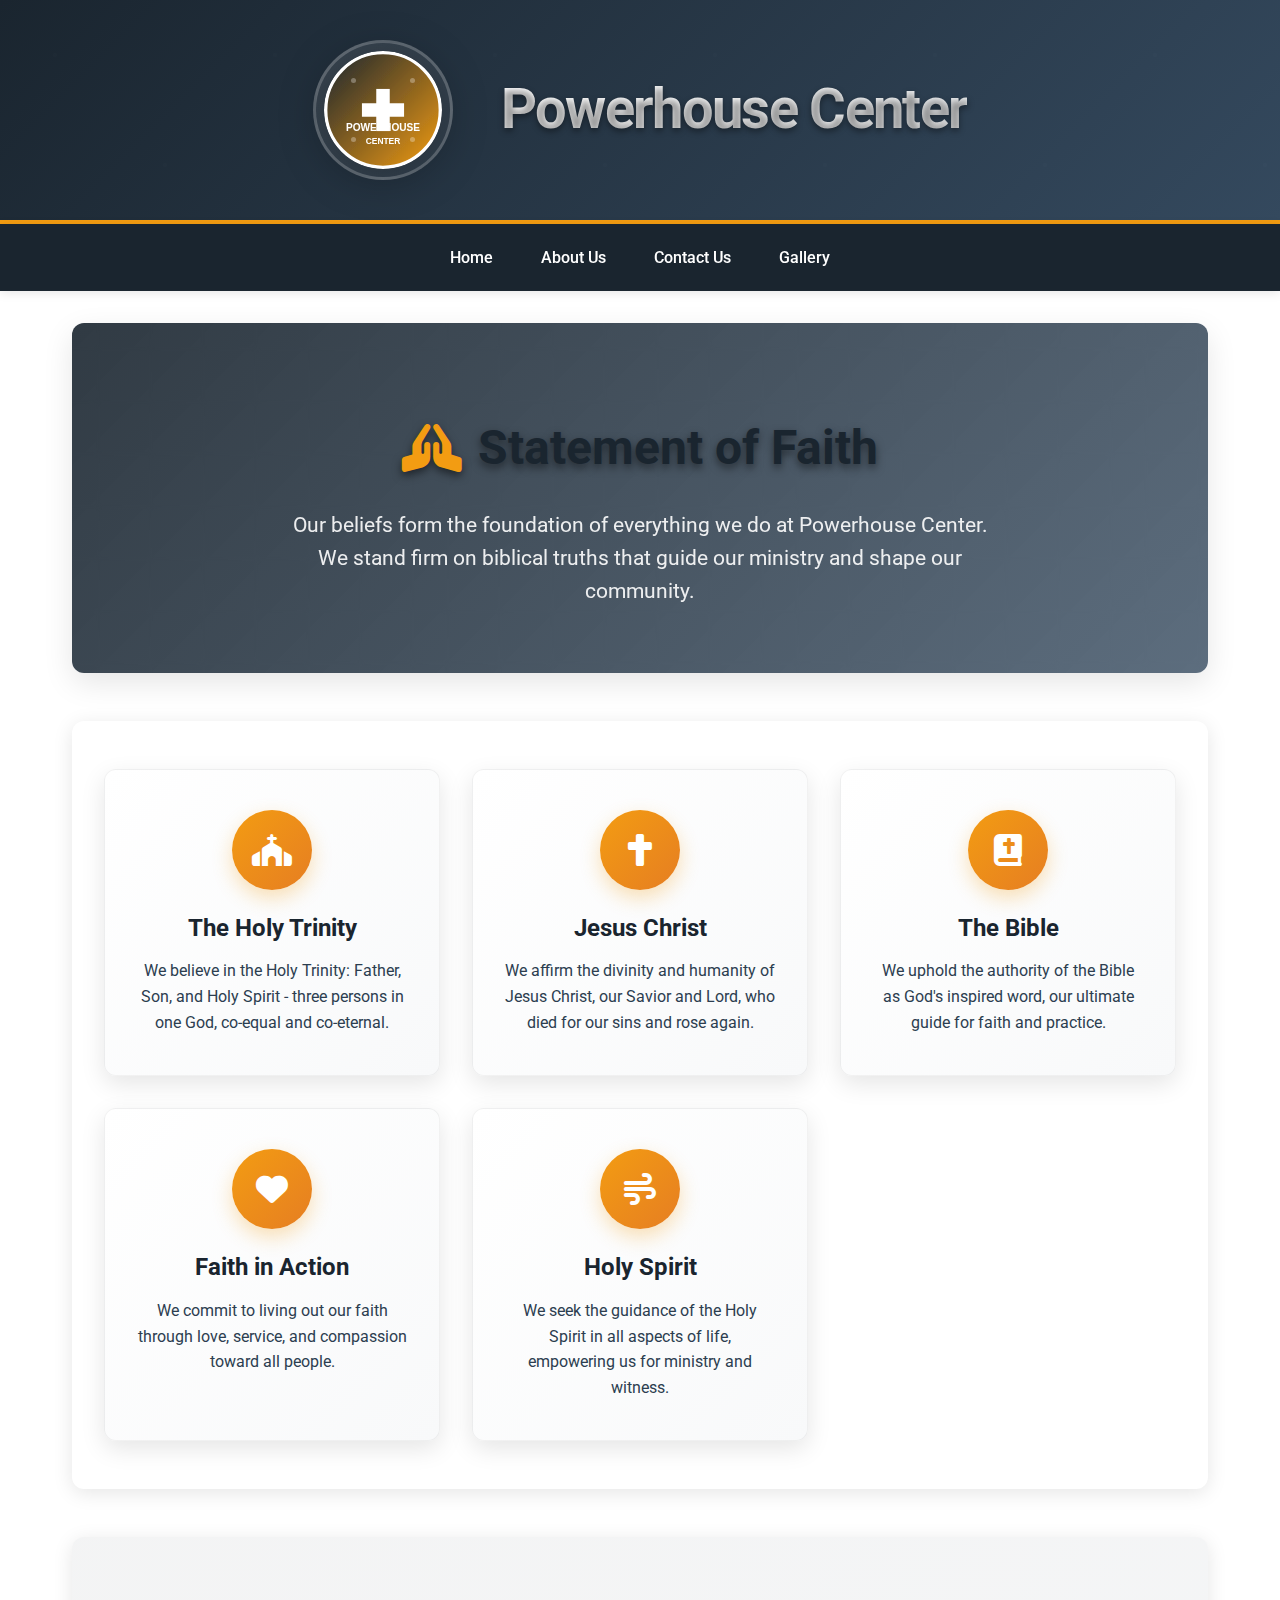
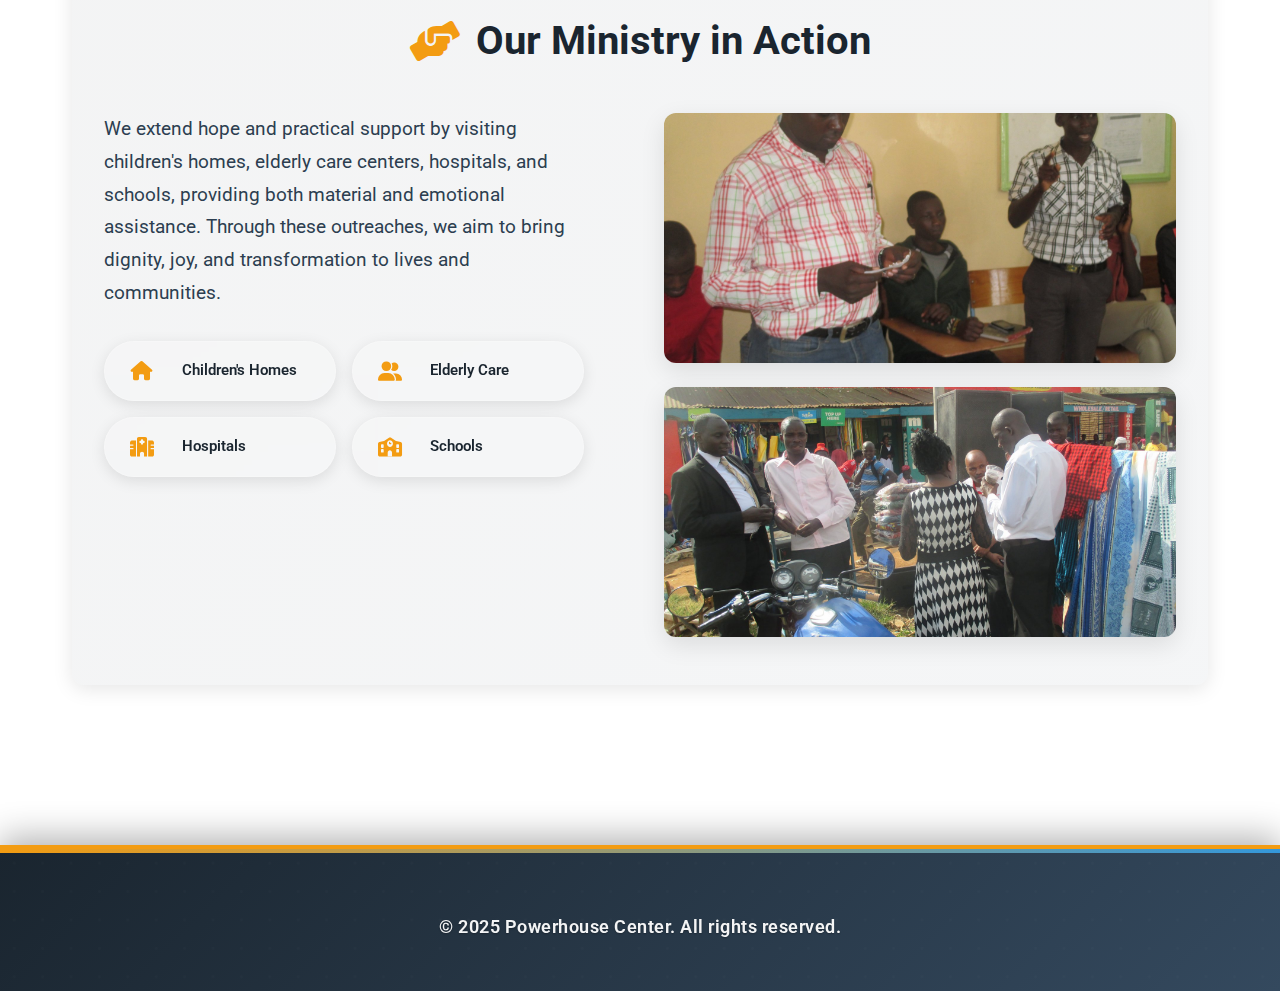
<file: about-faith.html>
<!DOCTYPE html>
<html lang="en">
<head>
    <meta charset="UTF-8">
    <meta name="viewport" content="width=device-width, initial-scale=1.0">
    <title>Powerhouse Center - Statement of Faith</title>
    <meta name="description" content="Read our Statement of Faith at Powerhouse Center.">
    <link rel="stylesheet" href="css/style.css">
    <link rel="stylesheet" href="https://cdnjs.cloudflare.com/ajax/libs/font-awesome/6.0.0/css/all.min.css">
    <script src="js/script.js" defer></script>
</head>
<body>
    <header>
        <img src="images/new-logo.svg" alt="Powerhouse Center Logo" class="logo">
        <h1>Powerhouse Center</h1>
    </header>
    <nav>
        <ul>
            <li><a href="index.html">Home</a></li>
            <li class="dropdown">
                <a href="#">About Us</a>
                <ul class="dropdown-content">
                    <li><a href="about-vision.html">Our Vision</a></li>
                    <li><a href="about-faith.html">Statement of Faith</a></li>
                    <li><a href="about-motto.html">Motto</a></li>
                    <li><a href="about-visionary.html">About the Visionary</a></li>
                </ul>
            </li>
            <li><a href="contact.html">Contact Us</a></li>
            <li><a href="gallery.html">Gallery</a></li>
        </ul>
    </nav>
    <main>
        <section class="faith-hero">
            <h2><i class="fas fa-praying-hands"></i> Statement of Faith</h2>
            <p class="faith-intro">Our beliefs form the foundation of everything we do at Powerhouse Center. We stand firm on biblical truths that guide our ministry and shape our community.</p>
        </section>

        <section class="faith-beliefs">
            <div class="beliefs-grid">
                <div class="belief-card">
                    <div class="belief-icon">
                        <i class="fas fa-church"></i>
                    </div>
                    <h3>The Holy Trinity</h3>
                    <p>We believe in the Holy Trinity: Father, Son, and Holy Spirit - three persons in one God, co-equal and co-eternal.</p>
                </div>

                <div class="belief-card">
                    <div class="belief-icon">
                        <i class="fas fa-cross"></i>
                    </div>
                    <h3>Jesus Christ</h3>
                    <p>We affirm the divinity and humanity of Jesus Christ, our Savior and Lord, who died for our sins and rose again.</p>
                </div>

                <div class="belief-card">
                    <div class="belief-icon">
                        <i class="fas fa-book-bible"></i>
                    </div>
                    <h3>The Bible</h3>
                    <p>We uphold the authority of the Bible as God's inspired word, our ultimate guide for faith and practice.</p>
                </div>

                <div class="belief-card">
                    <div class="belief-icon">
                        <i class="fas fa-heart"></i>
                    </div>
                    <h3>Faith in Action</h3>
                    <p>We commit to living out our faith through love, service, and compassion toward all people.</p>
                </div>

                <div class="belief-card">
                    <div class="belief-icon">
                        <i class="fas fa-wind"></i>
                    </div>
                    <h3>Holy Spirit</h3>
                    <p>We seek the guidance of the Holy Spirit in all aspects of life, empowering us for ministry and witness.</p>
                </div>
            </div>
        </section>

        <section class="faith-ministry">
            <h2><i class="fas fa-hands-helping"></i> Our Ministry in Action</h2>
            <div class="ministry-content">
                <div class="ministry-text">
                    <p>We extend hope and practical support by visiting children's homes, elderly care centers, hospitals, and schools, providing both material and emotional assistance. Through these outreaches, we aim to bring dignity, joy, and transformation to lives and communities.</p>
                    <div class="ministry-highlights">
                        <div class="highlight-item">
                            <i class="fas fa-home"></i>
                            <span>Children's Homes</span>
                        </div>
                        <div class="highlight-item">
                            <i class="fas fa-user-friends"></i>
                            <span>Elderly Care</span>
                        </div>
                        <div class="highlight-item">
                            <i class="fas fa-hospital"></i>
                            <span>Hospitals</span>
                        </div>
                        <div class="highlight-item">
                            <i class="fas fa-school"></i>
                            <span>Schools</span>
                        </div>
                    </div>
                </div>
                <div class="ministry-gallery">
                    <div class="ministry-image-card">
                        <img src="images/outreach.jpg" alt="Community Outreach">
                        <div class="image-overlay">
                            <h4>Community Outreach</h4>
                            <p>Bringing hope and transformation</p>
                        </div>
                    </div>
                    <div class="ministry-image-card">
                        <img src="images/mission.jpg" alt="Mission Work">
                        <div class="image-overlay">
                            <h4>Mission Work</h4>
                            <p>Serving with compassion</p>
                        </div>
                    </div>
                </div>
            </div>
        </section>
    </main>
    <footer>
        <p>&copy; 2025 Powerhouse Center. All rights reserved.</p>
    </footer>
</body>
</html>
</file>
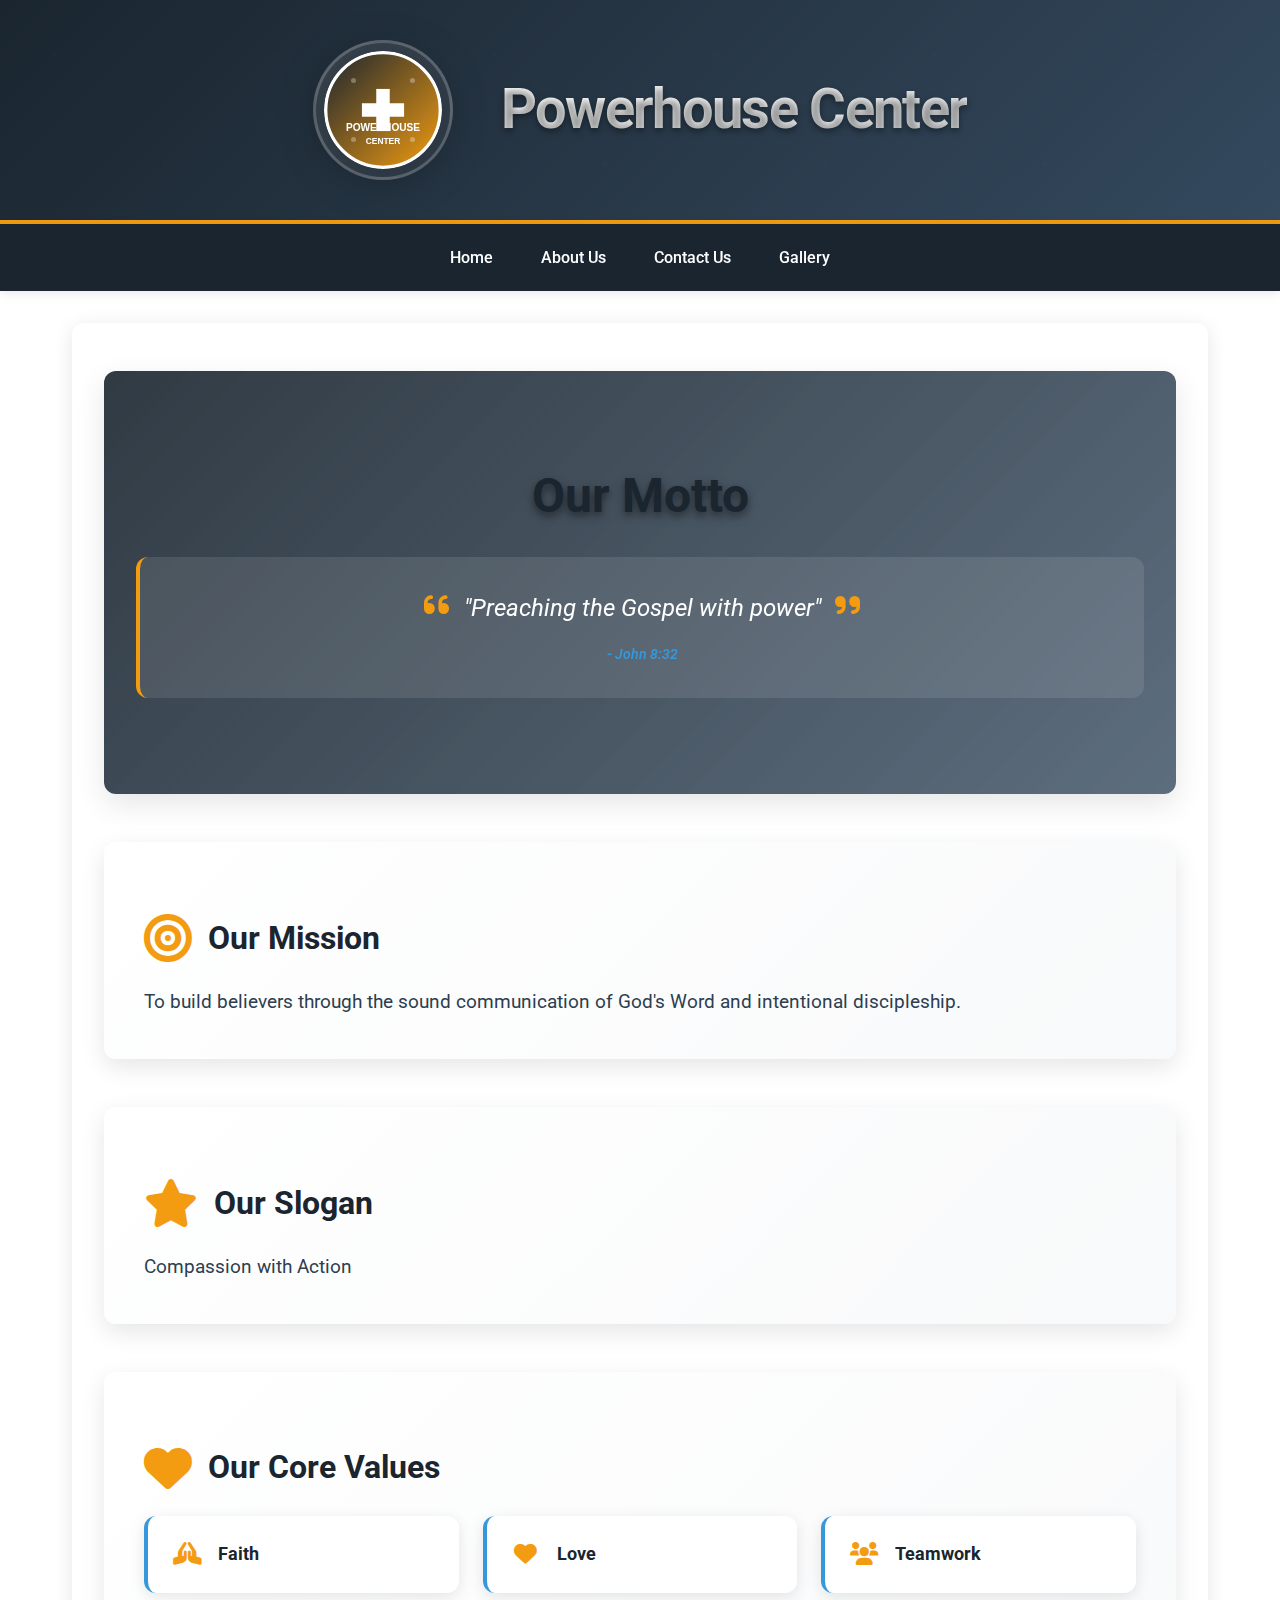
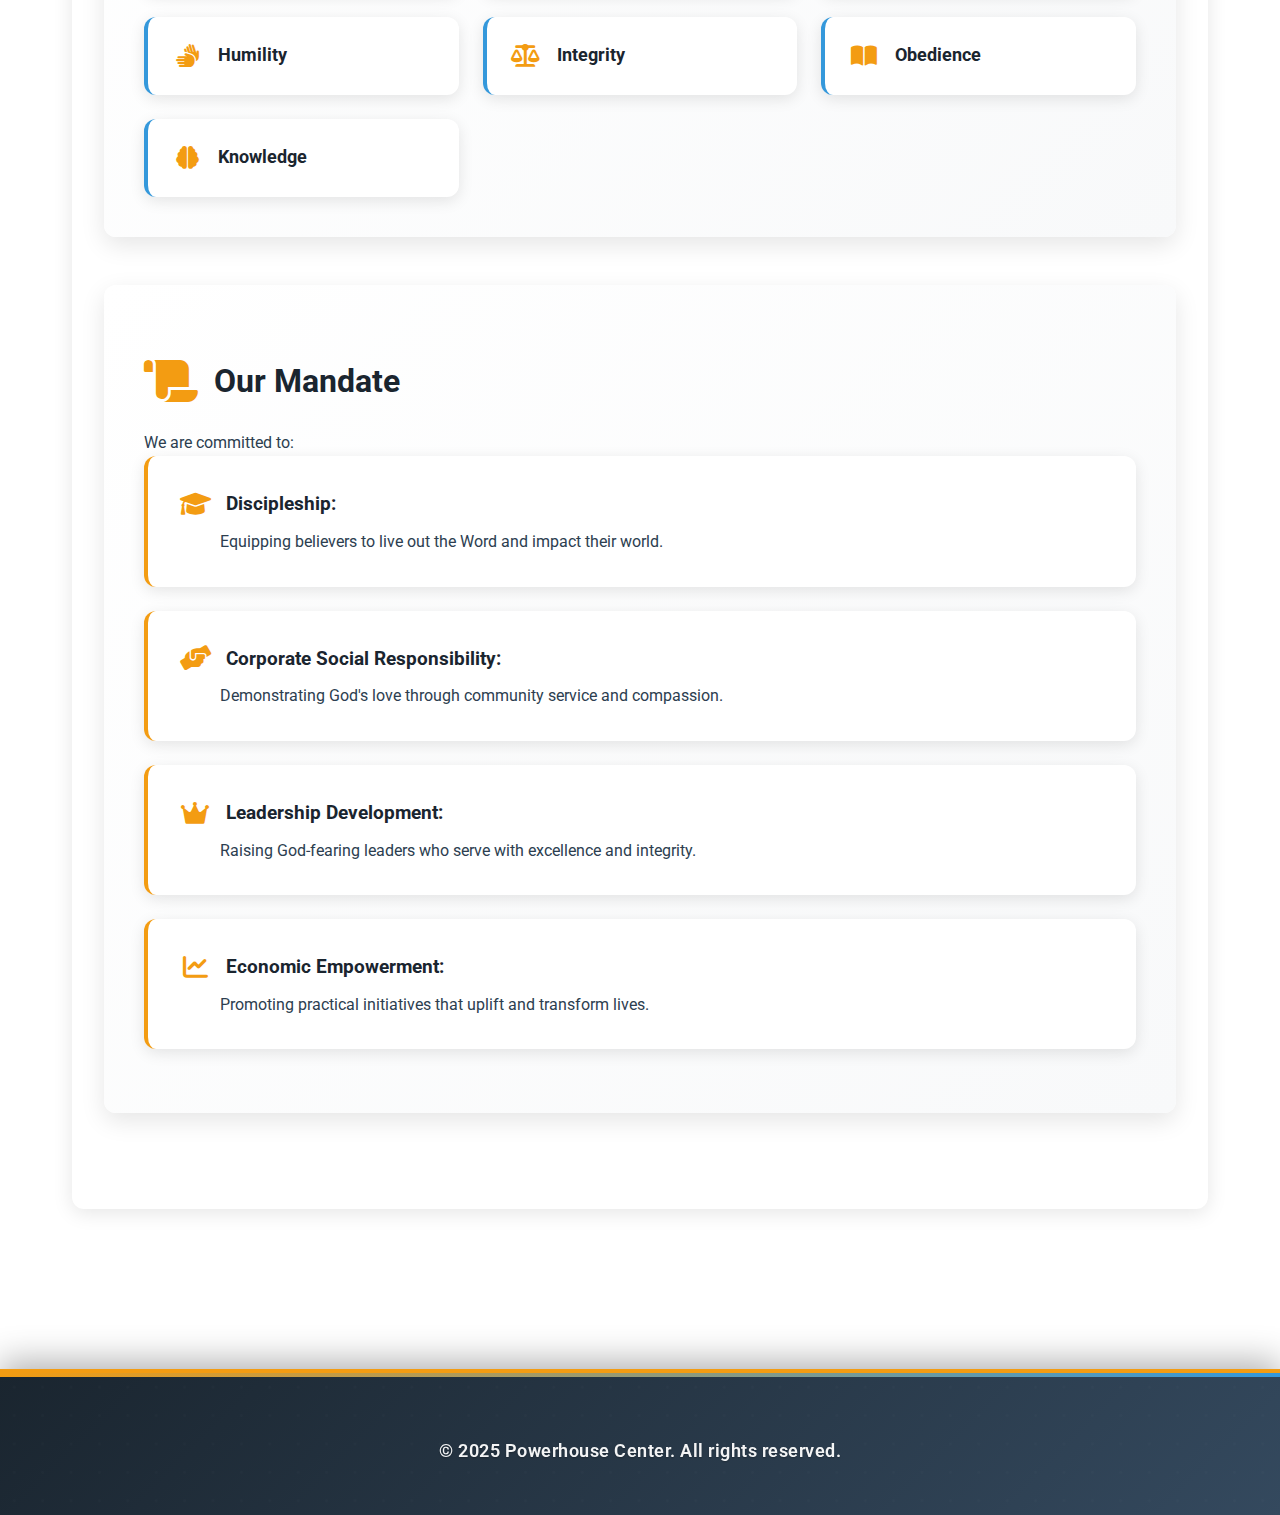
<file: about-motto.html>
<!DOCTYPE html>
<html lang="en">
<head>
    <meta charset="UTF-8">
    <meta name="viewport" content="width=device-width, initial-scale=1.0">
    <title>Powerhouse Center - Motto</title>
    <meta name="description" content="Discover our motto at Powerhouse Center.">
    <link rel="stylesheet" href="css/style.css">
    <link rel="stylesheet" href="https://cdnjs.cloudflare.com/ajax/libs/font-awesome/6.0.0/css/all.min.css">
    <script src="js/script.js" defer></script>
</head>
<body>
    <header>
        <img src="images/new-logo.svg" alt="Powerhouse Center Logo" class="logo">
        <h1>Powerhouse Center</h1>
    </header>
    <nav>
        <ul>
            <li><a href="index.html">Home</a></li>
            <li class="dropdown">
                <a href="#">About Us</a>
                <ul class="dropdown-content">
                    <li><a href="about-vision.html">Our Vision</a></li>
                    <li><a href="about-faith.html">Statement of Faith</a></li>
                    <li><a href="about-motto.html">Motto</a></li>
                    <li><a href="about-visionary.html">About the Visionary</a></li>
                </ul>
            </li>
            <li><a href="contact.html">Contact Us</a></li>
            <li><a href="gallery.html">Gallery</a></li>
        </ul>
    </nav>
    <main>
        <section class="motto">
            <div class="motto-hero">
                <h2>Our Motto</h2>
                <blockquote class="our-motto">
                    <i class="fas fa-quote-left"></i>
                    "Preaching the Gospel with power"
                    <i class="fas fa-quote-right"></i>
                    <cite>- John 8:32</cite>
                </blockquote>
            </div>

            <div class="mission-section">
                <h2><i class="fas fa-bullseye"></i> Our Mission</h2>
                <p class="our-mission">To build believers through the sound communication of God's Word and intentional discipleship.</p>
            </div>

            <div class="slogan-section">
                <h2><i class="fas fa-star"></i> Our Slogan</h2>
                <p class="our-slogan">Compassion with Action</p>
            </div>

            <div class="values-section">
                <h2><i class="fas fa-heart"></i> Our Core Values</h2>
                <ul class="our-values">
                    <li><i class="fas fa-praying-hands"></i> <strong>Faith</strong></li>
                    <li><i class="fas fa-heart"></i> <strong>Love</strong></li>
                    <li><i class="fas fa-users"></i> <strong>Teamwork</strong></li>
                    <li><i class="fas fa-hands"></i> <strong>Humility</strong></li>
                    <li><i class="fas fa-balance-scale"></i> <strong>Integrity</strong></li>
                    <li><i class="fas fa-book-open"></i> <strong>Obedience</strong></li>
                    <li><i class="fas fa-brain"></i> <strong>Knowledge</strong></li>
                </ul>
            </div>

            <div class="mandate-section">
                <h2><i class="fas fa-scroll"></i> Our Mandate</h2>
                <p>We are committed to:</p>
                <dl class="our-mandate">
                    <div class="mandate-item">
                        <dt><i class="fas fa-graduation-cap"></i> Discipleship:</dt>
                        <dd>Equipping believers to live out the Word and impact their world.</dd>
                    </div>
                    <div class="mandate-item">
                        <dt><i class="fas fa-hands-helping"></i> Corporate Social Responsibility:</dt>
                        <dd>Demonstrating God's love through community service and compassion.</dd>
                    </div>
                    <div class="mandate-item">
                        <dt><i class="fas fa-crown"></i> Leadership Development:</dt>
                        <dd>Raising God-fearing leaders who serve with excellence and integrity.</dd>
                    </div>
                    <div class="mandate-item">
                        <dt><i class="fas fa-chart-line"></i> Economic Empowerment:</dt>
                        <dd>Promoting practical initiatives that uplift and transform lives.</dd>
                    </div>
                </dl>
            </div>
        </section>
    </main>
    <footer>
        <p>&copy; 2025 Powerhouse Center. All rights reserved.</p>
    </footer>
</body>
</html>
</file>
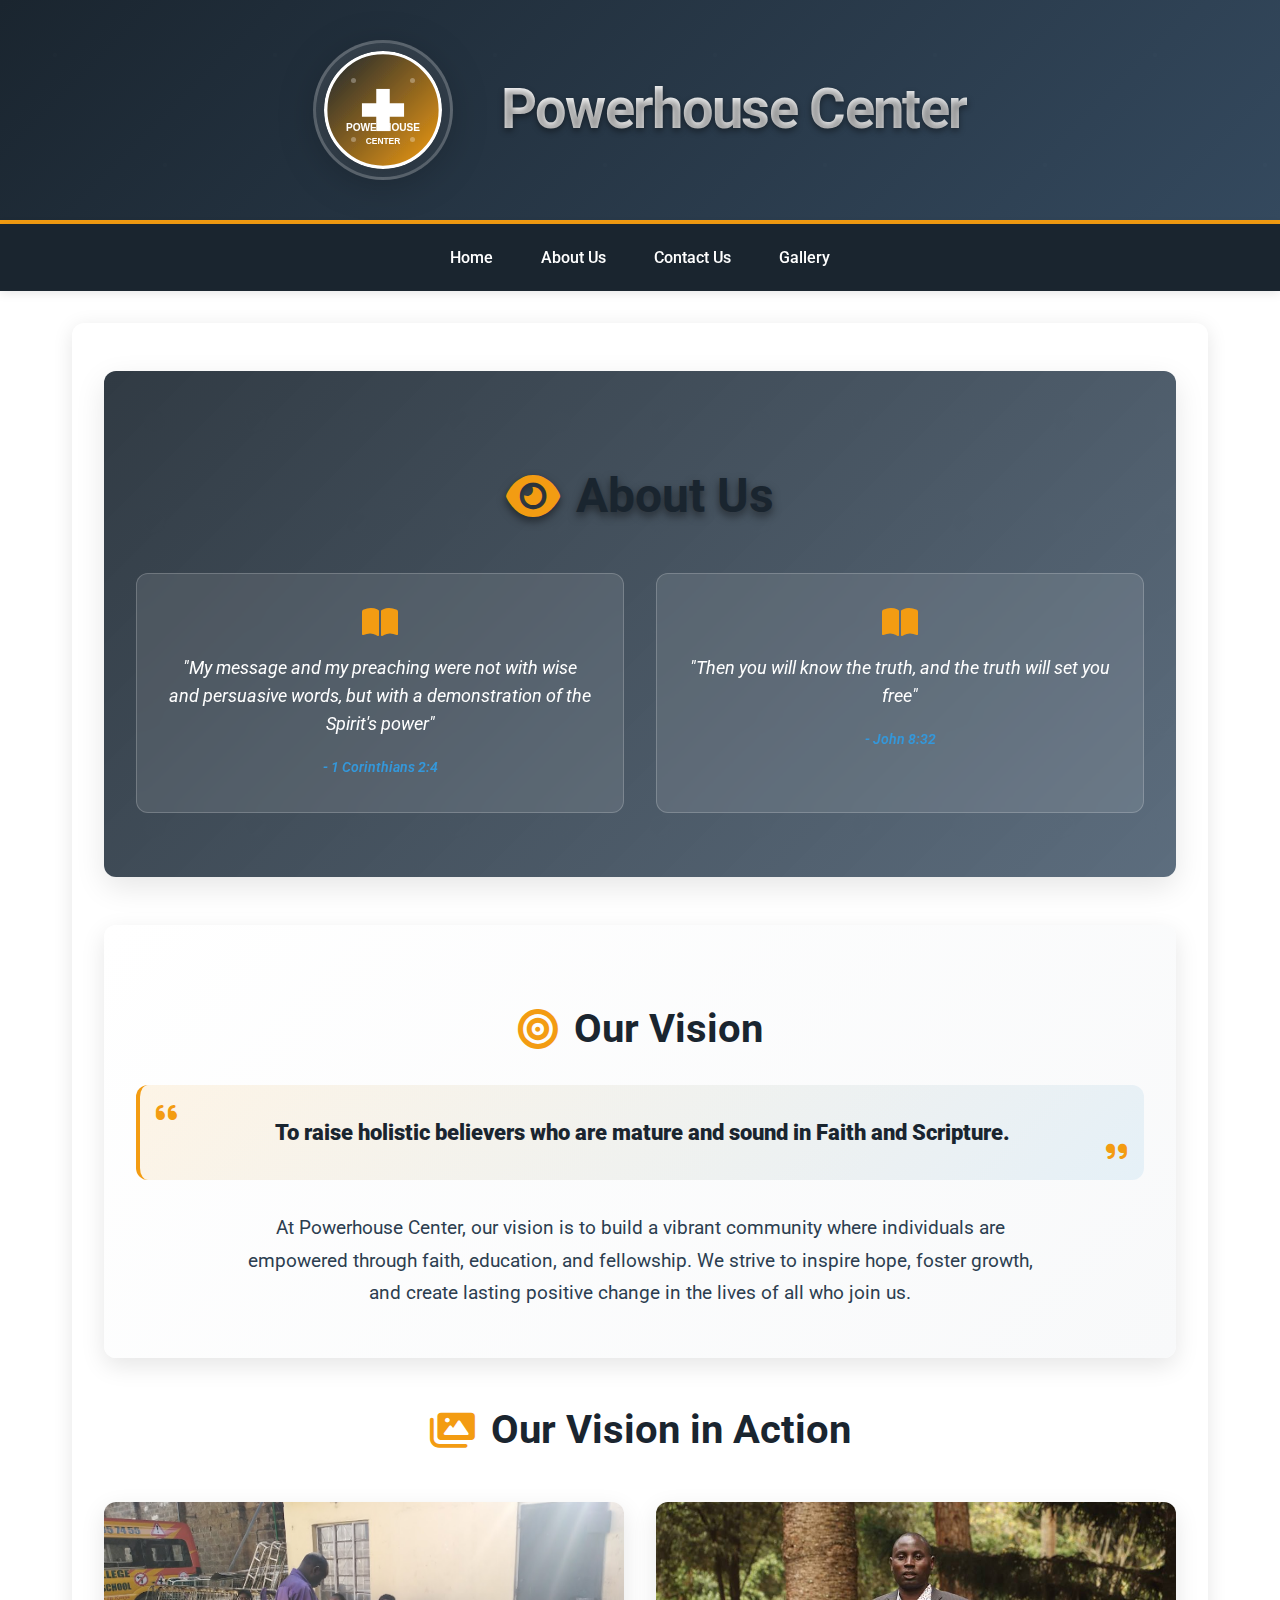
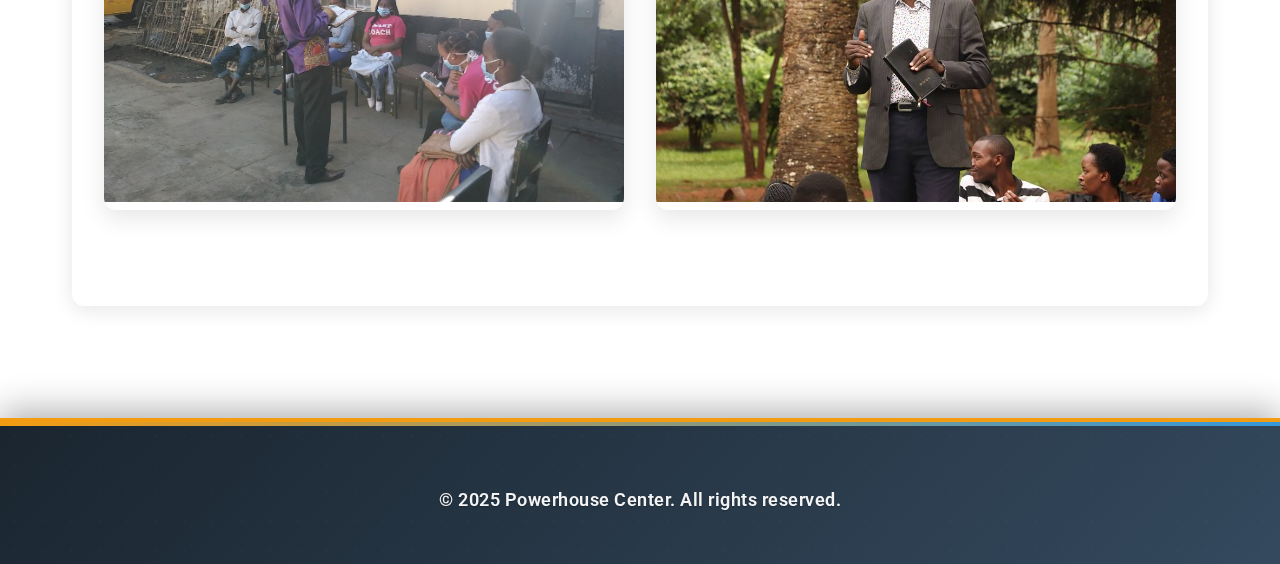
<file: about-vision.html>
<!DOCTYPE html>
<html lang="en">
<head>
    <meta charset="UTF-8">
    <meta name="viewport" content="width=device-width, initial-scale=1.0">
    <title>Powerhouse Center - Our Vision</title>
    <meta name="description" content="Learn about the vision of Powerhouse Center.">
    <link rel="stylesheet" href="css/style.css">
    <link rel="stylesheet" href="https://cdnjs.cloudflare.com/ajax/libs/font-awesome/6.0.0/css/all.min.css">
    <script src="js/script.js" defer></script>
</head>
<body>
    <header>
        <img src="images/new-logo.svg" alt="Powerhouse Center Logo" class="logo">
        <h1>Powerhouse Center</h1>
    </header>
    <nav>
        <ul>
            <li><a href="index.html">Home</a></li>
            <li class="dropdown">
                <a href="#">About Us</a>
                <ul class="dropdown-content">
                    <li><a href="about-vision.html">Our Vision</a></li>
                    <li><a href="about-faith.html">Statement of Faith</a></li>
                    <li><a href="about-motto.html">Motto</a></li>
                    <li><a href="about-visionary.html">About the Visionary</a></li>
                </ul>
            </li>
            <li><a href="contact.html">Contact Us</a></li>
            <li><a href="gallery.html">Gallery</a></li>
        </ul>
    </nav>
    <main>
        <section class="vision-section">
            <div class="vision-hero">
                <h2><i class="fas fa-eye"></i> About Us</h2>
                <div class="anchor-scriptures">
                    <div class="scripture-card">
                        <i class="fas fa-book-open"></i>
                        <blockquote>
                            <p>"My message and my preaching were not with wise and persuasive words, but with a demonstration of the Spirit's power"</p>
                            <cite>- 1 Corinthians 2:4</cite>
                        </blockquote>
                    </div>
                    <div class="scripture-card">
                        <i class="fas fa-book-open"></i>
                        <blockquote>
                            <p>"Then you will know the truth, and the truth will set you free"</p>
                            <cite>- John 8:32</cite>
                        </blockquote>
                    </div>
                </div>
            </div>

            <div class="vision-statement">
                <h2><i class="fas fa-bullseye"></i> Our Vision</h2>
                <div class="vision-quote">
                    <i class="fas fa-quote-left"></i>
                    <p><strong>To raise holistic believers who are mature and sound in Faith and Scripture.</strong></p>
                    <i class="fas fa-quote-right"></i>
                </div>
                <p class="vision-description">At Powerhouse Center, our vision is to build a vibrant community where individuals are empowered through faith, education, and fellowship. We strive to inspire hope, foster growth, and create lasting positive change in the lives of all who join us.</p>
            </div>

            <div class="vision-gallery">
                <h2><i class="fas fa-images"></i> Our Vision in Action</h2>
                <div class="vision-images">
                    <div class="vision-image-card">
                        <img src="images/sharing word.jpg" alt="Sharing God's Word">
                        <div class="image-overlay">
                            <h3>Sharing God's Word</h3>
                            <p>Proclaiming the truth with power and purpose</p>
                        </div>
                    </div>
                    <div class="vision-image-card">
                        <img src="images/retreat.jpg" alt="Spiritual Retreat">
                        <div class="image-overlay">
                            <h3>Spiritual Retreat</h3>
                            <p>Growing in faith through fellowship and reflection</p>
                        </div>
                    </div>
                </div>
            </div>
        </section>
    </main>
    <footer>
        <p>&copy; 2025 Powerhouse Center. All rights reserved.</p>
    </footer>
</body>
</html>
</file>
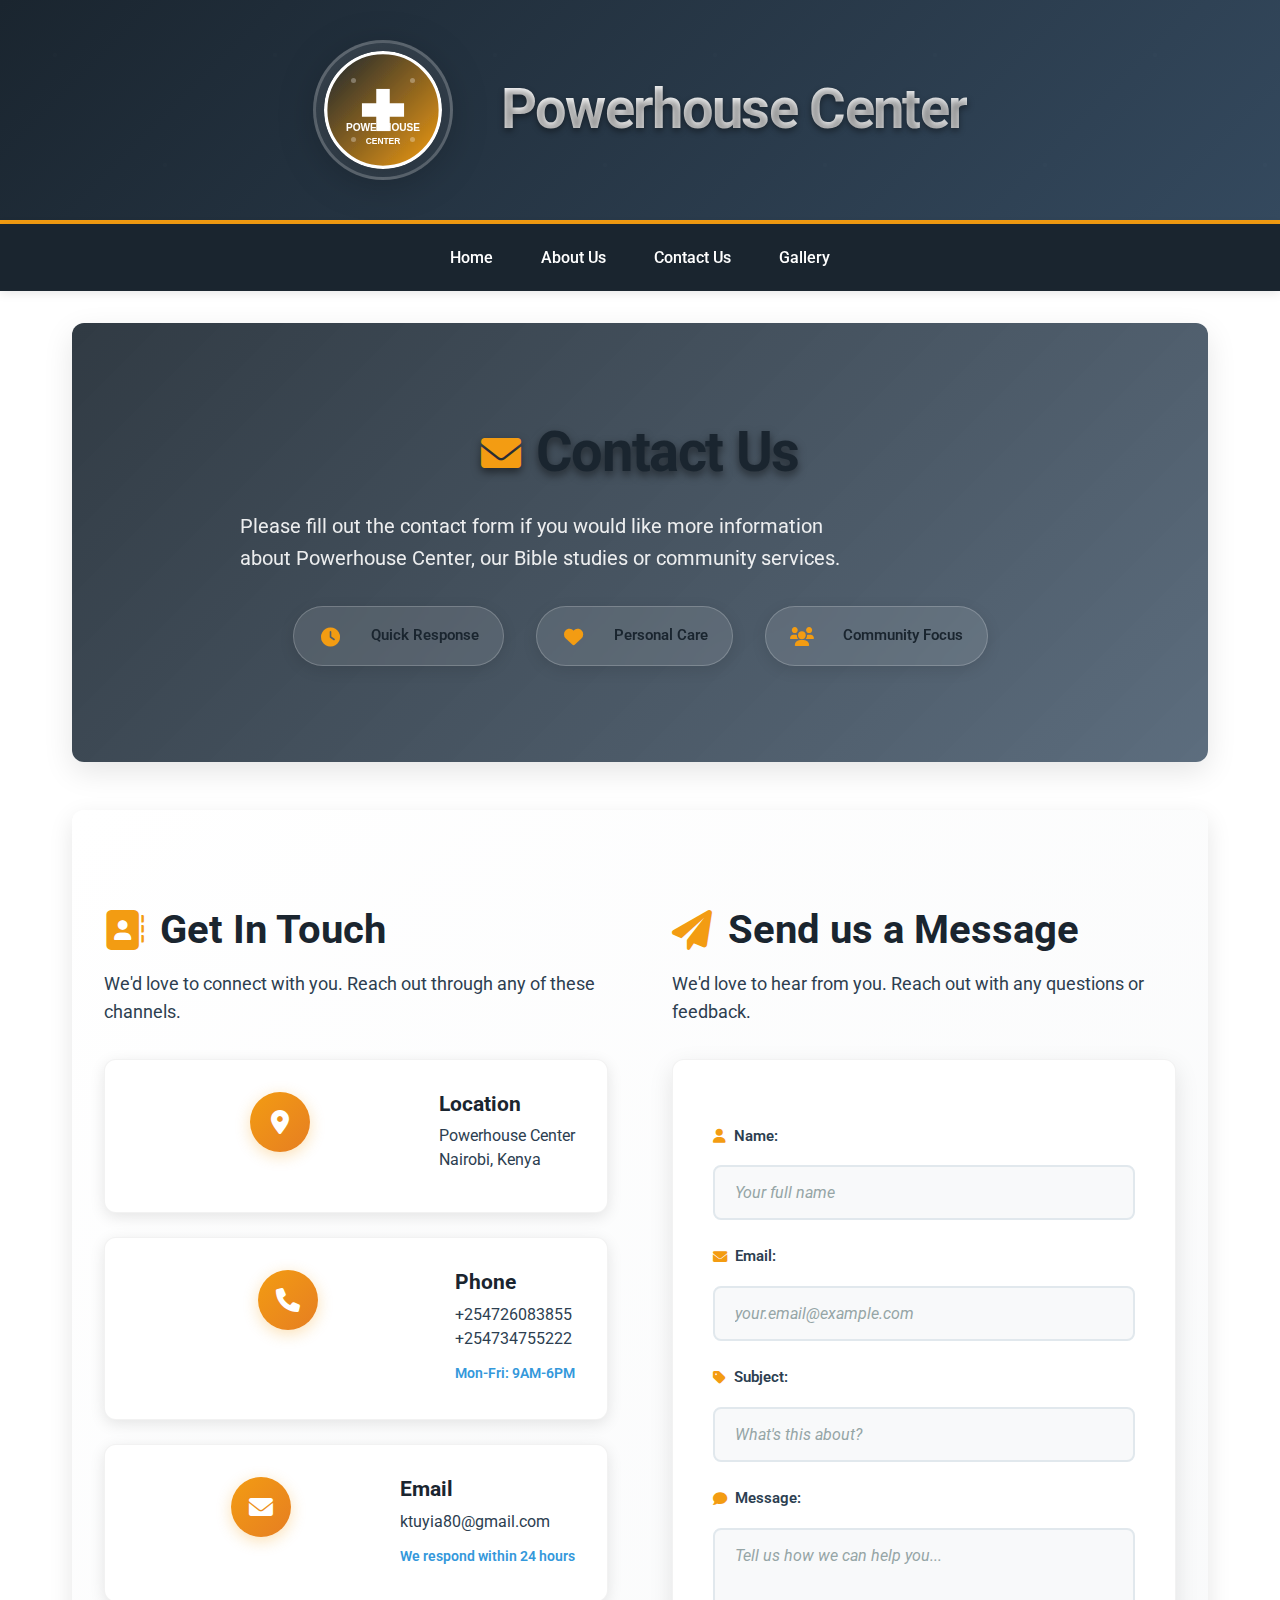
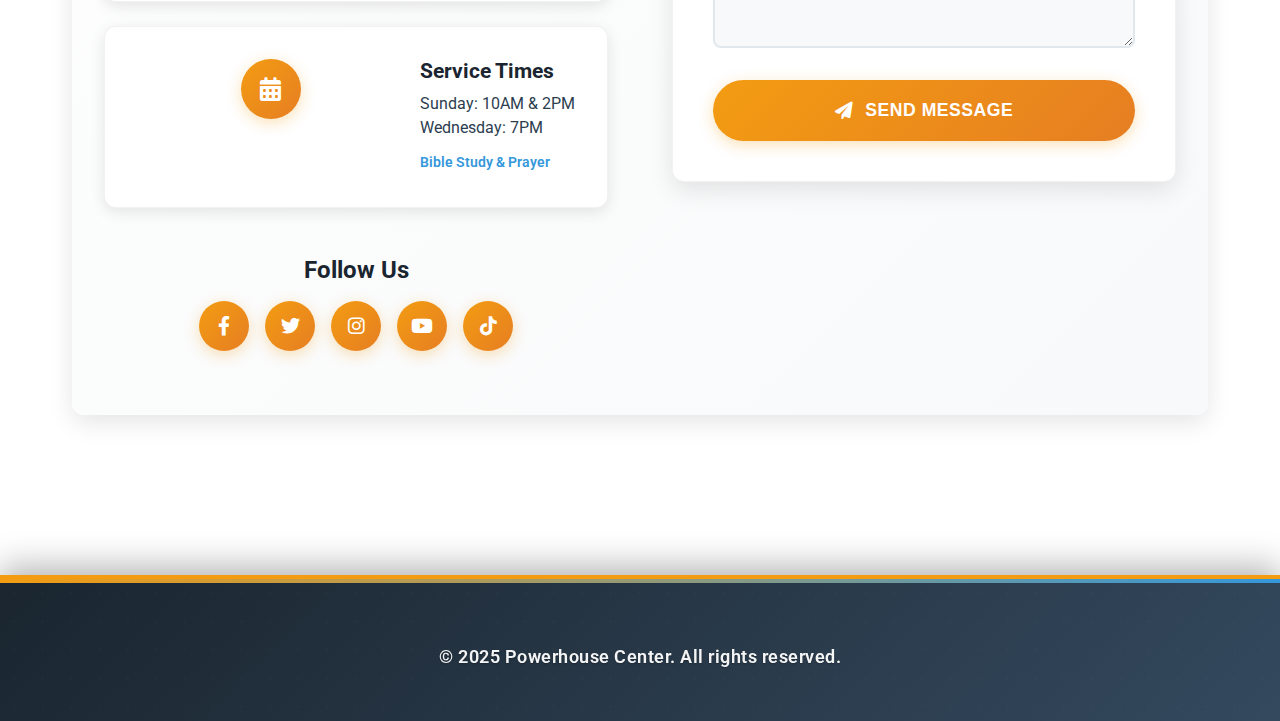
<file: contact.html>
<!DOCTYPE html>
<html lang="en">
<head>
    <meta charset="UTF-8">
    <meta name="viewport" content="width=device-width, initial-scale=1.0">
    <title>Powerhouse Center - Contact Us</title>
    <meta name="description" content="Get in touch with Powerhouse Center.">
    <link rel="stylesheet" href="css/style.css">
    <link rel="stylesheet" href="https://cdnjs.cloudflare.com/ajax/libs/font-awesome/6.0.0/css/all.min.css">
    <script src="js/script.js" defer></script>
</head>
<body>
    <header>
        <img src="images/new-logo.svg" alt="Powerhouse Center Logo" class="logo">
        <h1>Powerhouse Center</h1>
    </header>
    <nav>
        <ul>
            <li><a href="index.html">Home</a></li>
            <li class="dropdown">
                <a href="#">About Us</a>
                <ul class="dropdown-content">
                    <li><a href="about-vision.html">Our Vision</a></li>
                    <li><a href="about-faith.html">Statement of Faith</a></li>
                    <li><a href="about-motto.html">Motto</a></li>
                    <li><a href="about-visionary.html">About the Visionary</a></li>
                </ul>
            </li>
            <li><a href="contact.html">Contact Us</a></li>
            <li><a href="gallery.html">Gallery</a></li>
        </ul>
    </nav>
    <main>
        <section class="contact-hero">
            <div class="hero-content">
                <h1><i class="fas fa-envelope"></i> Contact Us</h1>
                <p>Please fill out the contact form if you would like more information about Powerhouse Center, our Bible studies or community services.</p>
                <div class="contact-highlights">
                    <div class="highlight-item">
                        <i class="fas fa-clock"></i>
                        <span>Quick Response</span>
                    </div>
                    <div class="highlight-item">
                        <i class="fas fa-heart"></i>
                        <span>Personal Care</span>
                    </div>
                    <div class="highlight-item">
                        <i class="fas fa-users"></i>
                        <span>Community Focus</span>
                    </div>
                </div>
            </div>
        </section>

        <section class="contact-info-section">
            <div class="contact-container">
                <div class="contact-info">
                    <h2><i class="fas fa-address-book"></i> Get In Touch</h2>
                    <p>We'd love to connect with you. Reach out through any of these channels.</p>

                    <div class="info-cards">
                        <div class="info-card">
                            <div class="card-icon">
                                <i class="fas fa-map-marker-alt"></i>
                            </div>
                            <div class="card-content">
                                <h3>Location</h3>
                                <p>Powerhouse Center<br>Nairobi, Kenya</p>
                            </div>
                        </div>

                        <div class="info-card">
                            <div class="card-icon">
                                <i class="fas fa-phone"></i>
                            </div>
                            <div class="card-content">
                                <h3>Phone</h3>
                                <p>+254726083855<br>
                                   +254734755222
                                </p>
                                
                                <small>Mon-Fri: 9AM-6PM</small>
                            </div>
                        </div>

                        <div class="info-card">
                            <div class="card-icon">
                                <i class="fas fa-envelope"></i>
                            </div>
                            <div class="card-content">
                                <h3>Email</h3>
                                <p>ktuyia80@gmail.com</p>
                                <small>We respond within 24 hours</small>
                            </div>
                        </div>

                        <div class="info-card">
                            <div class="card-icon">
                                <i class="fas fa-calendar-alt"></i>
                            </div>
                            <div class="card-content">
                                <h3>Service Times</h3>
                                <p>Sunday: 10AM & 2PM<br>Wednesday: 7PM</p>
                                <small>Bible Study & Prayer</small>
                            </div>
                        </div>
                    </div>

                    <div class="social-links">
                        <h3>Follow Us</h3>
                        <div class="social-icons">
                            <a href="https://www.facebook.com/pst.tuyia" target="_blank" class="social-link" aria-label="Facebook">
                                <i class="fab fa-facebook-f"></i>
                            </a>
                            <a href="#" class="social-link" aria-label="Twitter">
                                <i class="fab fa-twitter"></i>
                            </a>
                            <a href="#" class="social-link" aria-label="Instagram">
                                <i class="fab fa-instagram"></i>
                            </a>
                            <a href="https://www.youtube.com/results?search_query=ken+tuyia" target="_blank" class="social-link" aria-label="YouTube">
                                <i class="fab fa-youtube"></i>
                            </a>
                            <a href="#" class="social-link" aria-label="Tiktok">
                                <i class="fab fa-tiktok"></i>
                            </a>
                        </div>
                    </div>
                </div>

                <div class="contact-form-section">
                    <h2><i class="fas fa-paper-plane"></i> Send us a Message</h2>
                    <p>We'd love to hear from you. Reach out with any questions or feedback.</p>

                    <form id="contact-form">
                        <div class="form-group">
                            <label for="name">
                                <i class="fas fa-user"></i> Name:
                            </label>
                            <input type="text" id="name" name="name" placeholder="Your full name" required>
                        </div>

                        <div class="form-group">
                            <label for="email">
                                <i class="fas fa-envelope"></i> Email:
                            </label>
                            <input type="email" id="email" name="email" placeholder="your.email@example.com" required>
                        </div>

                        <div class="form-group">
                            <label for="subject">
                                <i class="fas fa-tag"></i> Subject:
                            </label>
                            <input type="text" id="subject" name="subject" placeholder="What's this about?" required>
                        </div>

                        <div class="form-group">
                            <label for="message">
                                <i class="fas fa-comment"></i> Message:
                            </label>
                            <textarea id="message" name="message" placeholder="Tell us how we can help you..." required></textarea>
                        </div>

                        <button type="submit" class="submit-btn">
                            <i class="fas fa-paper-plane"></i> Send Message
                        </button>
                    </form>
                </div>
            </div>
        </section>
    </main>
    <footer>
        <p>&copy; 2025 Powerhouse Center. All rights reserved.</p>
    </footer>
</body>
</html>
</file>
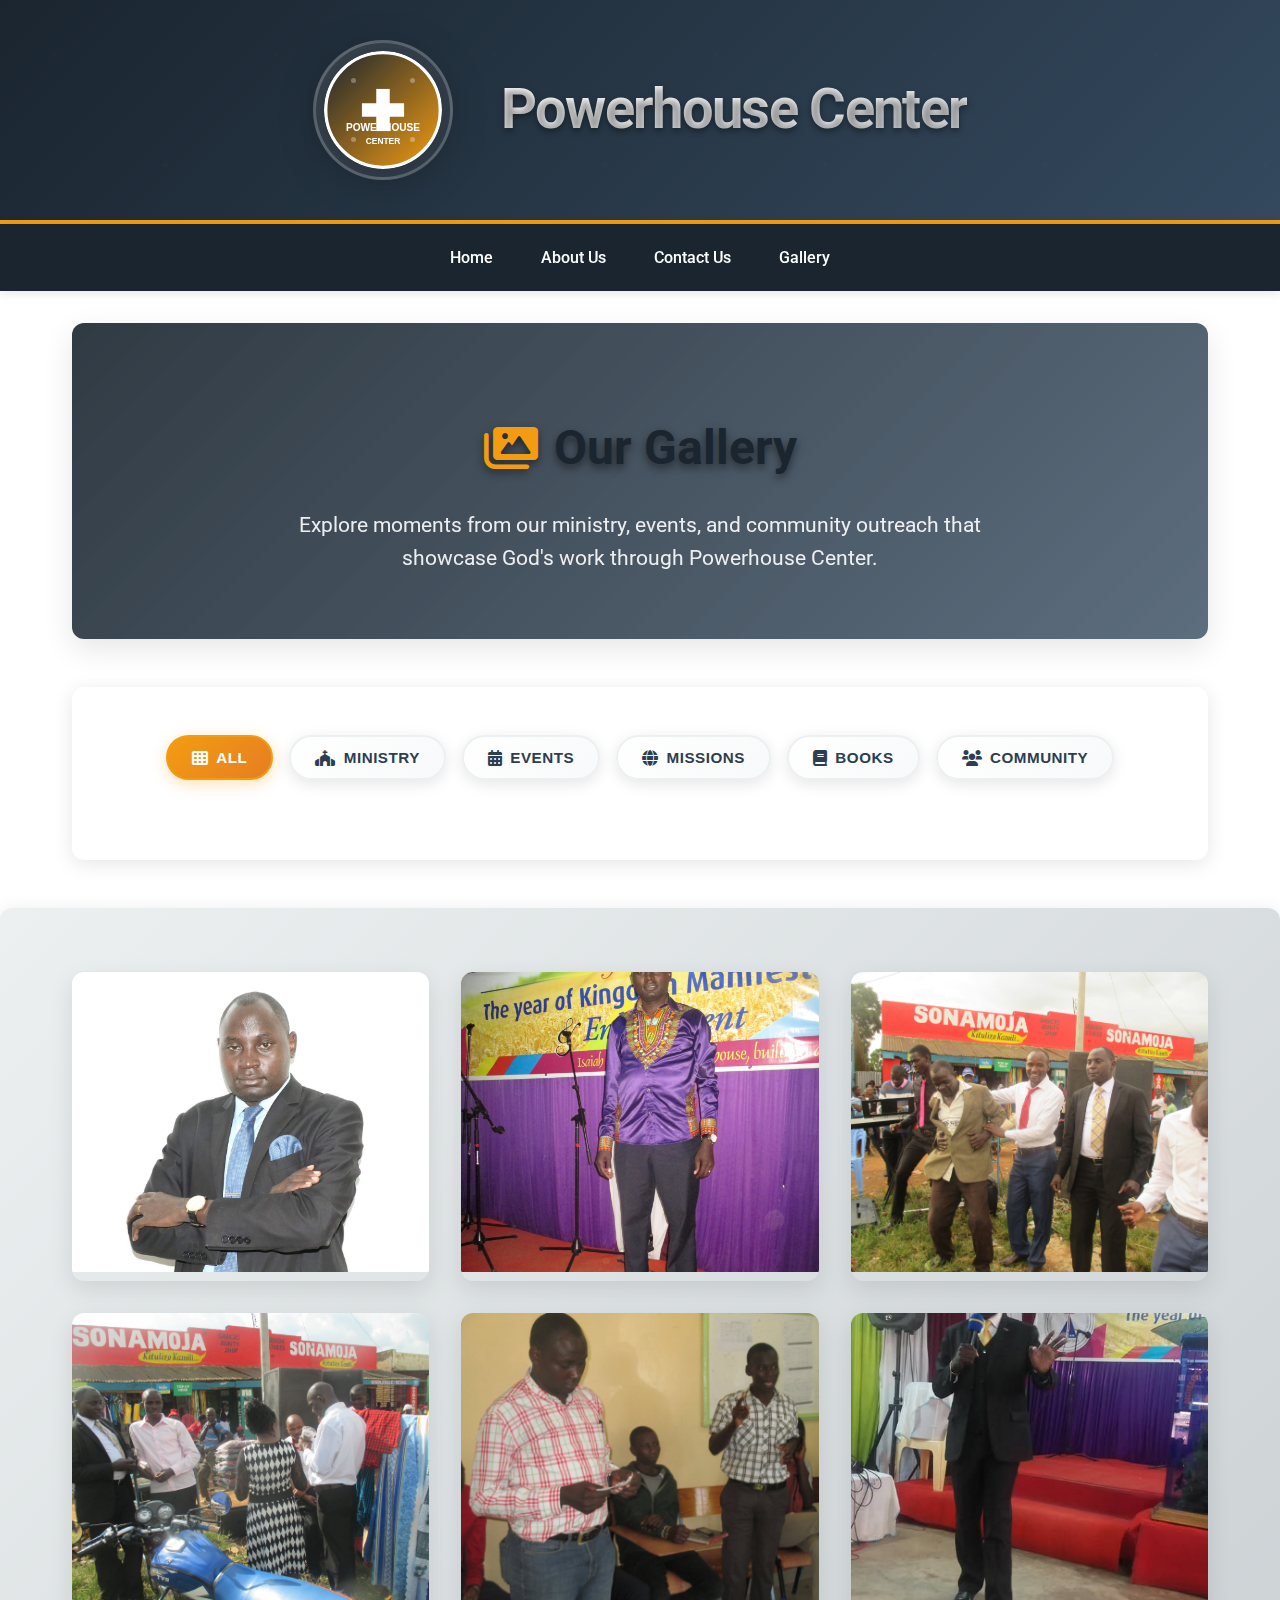
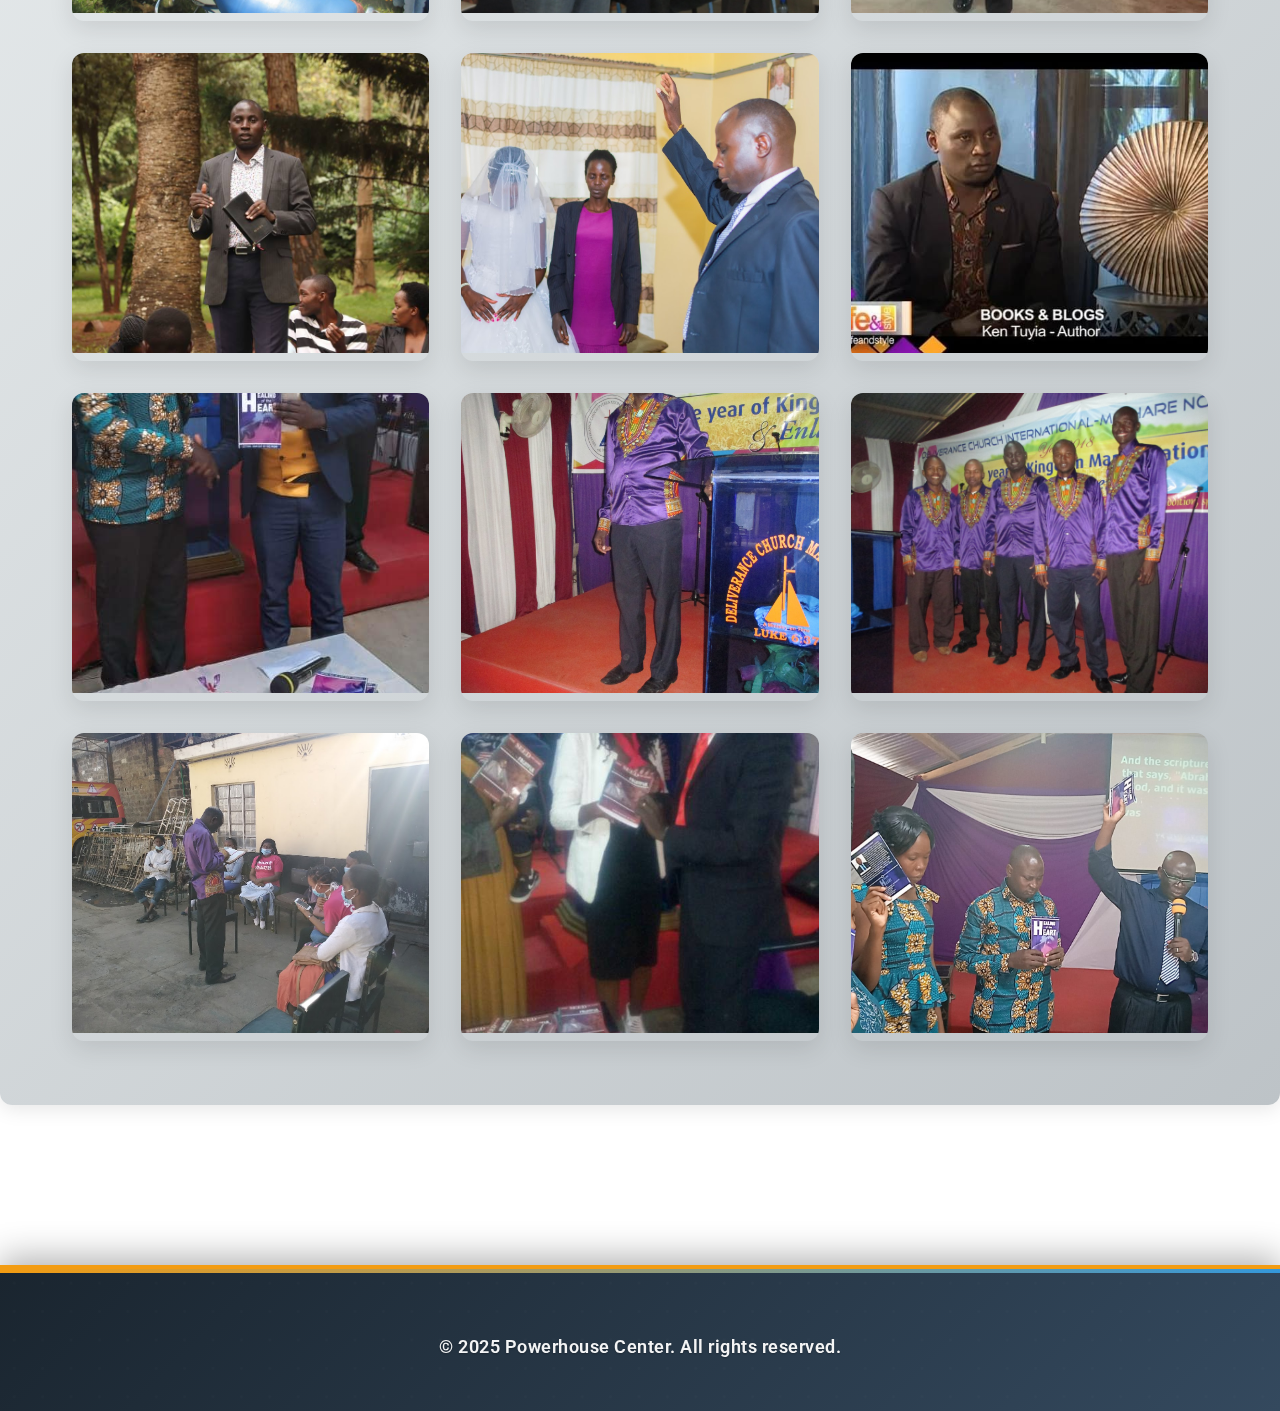
<file: gallery.html>
<!DOCTYPE html>
<html lang="en">
<head>
    <meta charset="UTF-8">
    <meta name="viewport" content="width=device-width, initial-scale=1.0">
    <title>Powerhouse Center - Gallery</title>
    <meta name="description" content="Explore our gallery at Powerhouse Center.">
    <link rel="stylesheet" href="css/style.css">
    <link rel="stylesheet" href="https://cdnjs.cloudflare.com/ajax/libs/font-awesome/6.0.0/css/all.min.css">
    <script src="js/script.js" defer></script>
</head>
<body>
    <header>
        <img src="images/new-logo.svg" alt="Powerhouse Center Logo" class="logo">
        <h1>Powerhouse Center</h1>
    </header>
    <nav>
        <ul>
            <li><a href="index.html">Home</a></li>
            <li class="dropdown">
                <a href="#">About Us</a>
                <ul class="dropdown-content">
                    <li><a href="about-vision.html">Our Vision</a></li>
                    <li><a href="about-faith.html">Statement of Faith</a></li>
                    <li><a href="about-motto.html">Motto</a></li>
                    <li><a href="about-visionary.html">About the Visionary</a></li>
                </ul>
            </li>
            <li><a href="contact.html">Contact Us</a></li>
            <li><a href="gallery.html">Gallery</a></li>
        </ul>
    </nav>
    <main>
        <section class="gallery-hero">
            <h2><i class="fas fa-images"></i> Our Gallery</h2>
            <p class="gallery-intro">Explore moments from our ministry, events, and community outreach that showcase God's work through Powerhouse Center.</p>
        </section>

        <section class="gallery-filters">
            <div class="filter-buttons">
                <button class="filter-btn active" data-filter="all">
                    <i class="fas fa-th"></i> All
                </button>
                <button class="filter-btn" data-filter="ministry">
                    <i class="fas fa-church"></i> Ministry
                </button>
                <button class="filter-btn" data-filter="events">
                    <i class="fas fa-calendar-alt"></i> Events
                </button>
                <button class="filter-btn" data-filter="missions">
                    <i class="fas fa-globe"></i> Missions
                </button>
                <button class="filter-btn" data-filter="books">
                    <i class="fas fa-book"></i> Books
                </button>
                <button class="filter-btn" data-filter="community">
                    <i class="fas fa-users"></i> Community
                </button>
            </div>
        </section>

        <section class="gallery">
            <div class="gallery-grid">
                <div class="gallery-item" data-category="ministry">
                    <img src="images/main photo.jpg" alt="Apostle Kenneth M. Tuyia">
                    <div class="gallery-overlay">
                        <div class="overlay-content">
                            <h3>Apostle Kenneth M. Tuyia</h3>
                            <p>Our visionary leader and pastor</p>
                            <div class="overlay-icons">
                                <i class="fas fa-eye"></i>
                            </div>
                        </div>
                    </div>
                </div>

                <div class="gallery-item" data-category="ministry">
                    <img src="images/church 2.jpg" alt="Church Interior">
                    <div class="gallery-overlay">
                        <div class="overlay-content">
                            <h3>Church Sanctuary</h3>
                            <p>A place of worship and fellowship</p>
                            <div class="overlay-icons">
                                <i class="fas fa-eye"></i>
                            </div>
                        </div>
                    </div>
                </div>

                <div class="gallery-item" data-category="events">
                    <img src="images/crusade.jpg" alt="Crusade Event">
                    <div class="gallery-overlay">
                        <div class="overlay-content">
                            <h3>Evangelistic Crusade</h3>
                            <p>Reaching out to the community with the Gospel</p>
                            <div class="overlay-icons">
                                <i class="fas fa-eye"></i>
                            </div>
                        </div>
                    </div>
                </div>

                <div class="gallery-item" data-category="missions">
                    <img src="images/mission.jpg" alt="Mission Work">
                    <div class="gallery-overlay">
                        <div class="overlay-content">
                            <h3>Mission Outreach</h3>
                            <p>Spreading God's love locally and internationally</p>
                            <div class="overlay-icons">
                                <i class="fas fa-eye"></i>
                            </div>
                        </div>
                    </div>
                </div>

                <div class="gallery-item" data-category="community">
                    <img src="images/outreach.jpg" alt="Community Outreach">
                    <div class="gallery-overlay">
                        <div class="overlay-content">
                            <h3>Community Service</h3>
                            <p>Demonstrating God's love through practical help</p>
                            <div class="overlay-icons">
                                <i class="fas fa-eye"></i>
                            </div>
                        </div>
                    </div>
                </div>

                <div class="gallery-item" data-category="ministry">
                    <img src="images/preach 1.jpg" alt="Preaching">
                    <div class="gallery-overlay">
                        <div class="overlay-content">
                            <h3>Powerful Preaching</h3>
                            <p>Delivering God's Word with conviction</p>
                            <div class="overlay-icons">
                                <i class="fas fa-eye"></i>
                            </div>
                        </div>
                    </div>
                </div>

                <div class="gallery-item" data-category="events">
                    <img src="images/retreat.jpg" alt="Spiritual Retreat">
                    <div class="gallery-overlay">
                        <div class="overlay-content">
                            <h3>Spiritual Retreat</h3>
                            <p>Growing in faith through reflection and prayer</p>
                            <div class="overlay-icons">
                                <i class="fas fa-eye"></i>
                            </div>
                        </div>
                    </div>
                </div>

                <div class="gallery-item" data-category="community">
                    <img src="images/wedding prayers.jpg" alt="Wedding Prayers">
                    <div class="gallery-overlay">
                        <div class="overlay-content">
                            <h3>Wedding Ministry</h3>
                            <p>Blessing unions with spiritual guidance</p>
                            <div class="overlay-icons">
                                <i class="fas fa-eye"></i>
                            </div>
                        </div>
                    </div>
                </div>

                <div class="gallery-item" data-category="ministry">
                    <img src="images/author tv.jpg" alt="Author TV Appearance">
                    <div class="gallery-overlay">
                        <div class="overlay-content">
                            <h3>Media Ministry</h3>
                            <p>Sharing wisdom through various media platforms</p>
                            <div class="overlay-icons">
                                <i class="fas fa-eye"></i>
                            </div>
                        </div>
                    </div>
                </div>

                <div class="gallery-item" data-category="books">
                    <img src="images/book 2 kingslay.jpg" alt="Book Launch">
                    <div class="gallery-overlay">
                        <div class="overlay-content">
                            <h3>Book Ministry</h3>
                            <p>Transforming lives through written word</p>
                            <div class="overlay-icons">
                                <i class="fas fa-eye"></i>
                            </div>
                        </div>
                    </div>
                </div>

                <div class="gallery-item" data-category="ministry">
                    <img src="images/in church.jpg" alt="Worship Service">
                    <div class="gallery-overlay">
                        <div class="overlay-content">
                            <h3>Worship Experience</h3>
                            <p>Corporate worship and praise</p>
                            <div class="overlay-icons">
                                <i class="fas fa-eye"></i>
                            </div>
                        </div>
                    </div>
                </div>

                <div class="gallery-item" data-category="community">
                    <img src="images/men fellowship.jpg" alt="Men Fellowship">
                    <div class="gallery-overlay">
                        <div class="overlay-content">
                            <h3>Men's Fellowship</h3>
                            <p>Building strong men of faith</p>
                            <div class="overlay-icons">
                                <i class="fas fa-eye"></i>
                            </div>
                        </div>
                    </div>
                </div>

                <div class="gallery-item" data-category="ministry">
                    <img src="images/sharing word.jpg" alt="Sharing the Word">
                    <div class="gallery-overlay">
                        <div class="overlay-content">
                            <h3>Bible Teaching</h3>
                            <p>Sharing God's Word with passion</p>
                            <div class="overlay-icons">
                                <i class="fas fa-eye"></i>
                            </div>
                        </div>
                    </div>
                </div>

                <div class="gallery-item" data-category="books">
                    <img src="images/1st book launching photo.jpg" alt="First Book Launch">
                    <div class="gallery-overlay">
                        <div class="overlay-content">
                            <h3>Book Launch Event</h3>
                            <p>Celebrating new releases and literary works</p>
                            <div class="overlay-icons">
                                <i class="fas fa-eye"></i>
                            </div>
                        </div>
                    </div>
                </div>

                <div class="gallery-item" data-category="books">
                    <img src="images/2nd book launch.jpg" alt="Second Book Launch">
                    <div class="gallery-overlay">
                        <div class="overlay-content">
                            <h3>Second Book Launch</h3>
                            <p>Continuing the journey of faith through writing</p>
                            <div class="overlay-icons">
                                <i class="fas fa-eye"></i>
                            </div>
                        </div>
                    </div>
                </div>
            </div>
        </section>
    </main>
    <footer>
        <p>&copy; 2025 Powerhouse Center. All rights reserved.</p>
    </footer>
</body>
</html>
</file>
<file: css/style.css>
@import url('https://fonts.googleapis.com/css2?family=Roboto:wght@400;700&display=swap');

:root {
    --primary-color: #1a252f;
    --secondary-color: #f39c12;
    --background-color: #ffffff;
    --text-color: #2c3e50;
    --accent-color: #3498db;
    --light-gray: #ecf0f1;
    --dark-gray: #34495e;
    --shadow: rgba(0, 0, 0, 0.1);
    --border-radius: 12px;
    --transition: all 0.3s cubic-bezier(0.4, 0, 0.2, 1);
}

/* Reset */
* {
    margin: 0;
    padding: 0;
    box-sizing: border-box;
}

/* Body */
body {
    font-family: 'Roboto', sans-serif;
    font-size: 16px;
    line-height: 1.7;
    color: var(--text-color);
    background-color: var(--background-color);
    -webkit-font-smoothing: antialiased;
    -moz-osx-font-smoothing: grayscale;
}

h1, h2, h3, h4, h5, h6 {
    font-weight: 700;
    line-height: 1.2;
    margin-bottom: 1rem;
    color: var(--primary-color);
}

h1 {
    font-size: 3rem;
    letter-spacing: -0.025em;
}

h2 {
    font-size: 2.25rem;
    text-align: center;
    margin-top: 2rem;
}

h3 {
    font-size: 1.875rem;
    color: var(--dark-gray);
}

/* Header */
header {
    background: linear-gradient(135deg, var(--primary-color) 0%, var(--dark-gray) 100%);
    color: white;
    padding: 2.5rem 2rem;
    display: flex;
    align-items: center;
    justify-content: center;
    box-shadow: 0 8px 32px rgba(0, 0, 0, 0.3);
    position: relative;
    overflow: hidden;
    border-bottom: 4px solid var(--secondary-color);
}

header::before {
    content: '';
    position: absolute;
    top: 0;
    left: 0;
    right: 0;
    bottom: 0;
    background: url('data:image/svg+xml,<svg xmlns="http://www.w3.org/2000/svg" viewBox="0 0 100 100"><defs><pattern id="grain" width="100" height="100" patternUnits="userSpaceOnUse"><circle cx="25" cy="25" r="1" fill="rgba(255,255,255,0.1)"/><circle cx="75" cy="75" r="1" fill="rgba(255,255,255,0.1)"/></pattern></defs><rect width="100" height="100" fill="url(%23grain)"/></svg>');
    opacity: 0.1;
}

header::after {
    content: '';
    position: absolute;
    bottom: 0;
    left: 0;
    right: 0;
    height: 2px;
}

header .logo {
    width: 140px;
    height: 140px;
    margin-right: 3rem;
    transition: var(--transition);
    filter: drop-shadow(0 6px 20px rgba(0, 0, 0, 0.3));
    position: relative;
    z-index: 2;
    border-radius: 50%;
    overflow: hidden;
    background: linear-gradient(135deg, rgba(255,255,255,0.1) 0%, rgba(255,255,255,0.05) 100%);
    border: 3px solid rgba(255,255,255,0.2);
    padding: 8px;
    box-sizing: border-box;
}

header .logo img {
    width: 100%;
    height: 100%;
    object-fit: cover;
    border-radius: 50%;
}

header .logo:hover {
    transform: scale(1.08) rotate(3deg);
    filter: drop-shadow(0 8px 25px rgba(0, 0, 0, 0.4));
}

header h1 {
    font-size: 3.5rem;
    font-weight: 700;
    letter-spacing: -0.03em;
    margin: 0;
    text-shadow: 0 3px 6px rgba(0,0,0,0.4);
    position: relative;
    z-index: 1;
    background: linear-gradient(45deg, white, rgba(255,255,255,0.9));
    -webkit-background-clip: text;
    -webkit-text-fill-color: transparent;
    background-clip: text;
}

/* Navigation */
nav {
    background: var(--primary-color);
    box-shadow: 0 2px 10px var(--shadow);
    position: sticky;
    top: 0;
    z-index: 100;
}

nav ul {
    list-style: none;
    display: flex;
    justify-content: center;
    margin: 0;
    padding: 0;
}

nav li {
    position: relative;
}

nav a {
    display: block;
    color: white;
    text-decoration: none;
    padding: 1.25rem 1.5rem;
    font-weight: 500;
    transition: var(--transition);
    position: relative;
    overflow: hidden;
}

nav a::before {
    content: '';
    position: absolute;
    top: 0;
    left: -100%;
    width: 100%;
    height: 100%;
    background: linear-gradient(90deg, transparent, rgba(255,255,255,0.2), transparent);
    transition: left 0.5s;
}

nav a:hover::before {
    left: 100%;
}

nav a:hover {
    background-color: rgba(255, 255, 255, 0.1);
    transform: translateY(-1px);
}

nav a:focus {
    outline: 2px solid var(--secondary-color);
    outline-offset: -2px;
    background-color: rgba(255, 255, 255, 0.1);
}






/* Dropdown */
.dropdown-content {
    display: none;
    position: absolute;
    background: white;
    min-width: 220px;
    box-shadow: 0 8px 25px var(--shadow);
    border-radius: var(--border-radius);
    overflow: hidden;
    z-index: 1000;
    top: 100%;
    left: 50%;
    transform: translateX(-50%);
    opacity: 0;
    visibility: hidden;
    transition: var(--transition);
}

.dropdown:hover .dropdown-content {
    display: block;
    opacity: 1;
    visibility: visible;
    transform: translateX(-50%) translateY(0);
}

.dropdown-content li {
    display: block;
    border-bottom: 1px solid var(--light-gray);
}

.dropdown-content li:last-child {
    border-bottom: none;
}

.dropdown-content a {
    padding: 1rem 1.5rem;
    color: var(--text-color);
    font-weight: 500;
    transition: var(--transition);
    display: block;
}

.dropdown-content a:hover {
    background-color: var(--light-gray);
    color: var(--primary-color);
    transform: translateX(5px);
}

/* Main */
main {
    max-width: 1200px;
    margin: 0 auto;
    padding: 2rem;
}



/* Modal Styles */
.modal {
    display: none;
    position: fixed;
    z-index: 1000;
    left: 0;
    top: 0;
    width: 100%;
    height: 100%;
    background: rgba(0, 0, 0, 0.7);
    backdrop-filter: blur(5px);
    justify-content: center;
    align-items: center;
    opacity: 0;
    transition: var(--transition);
}

.modal.show {
    opacity: 1;
}

.modal-content {
    background: white;
    padding: 2.5rem;
    border-radius: var(--border-radius);
    max-width: 600px;
    width: 90%;
    max-height: 80vh;
    overflow-y: auto;
    position: relative;
    box-shadow: 0 20px 40px var(--shadow);
    transform: scale(0.8) translateY(20px);
    transition: var(--transition);
    border: 1px solid rgba(255,255,255,0.2);
}

.modal.show .modal-content {
    transform: scale(1) translateY(0);
}

.modal-content h2 {
    margin-bottom: 1.5rem;
    color: var(--primary-color);
    font-size: 2rem;
    border-bottom: 3px solid var(--secondary-color);
    padding-bottom: 0.5rem;
}

.modal-content p {
    margin-bottom: 1.25rem;
    line-height: 1.7;
    color: var(--text-color);
    font-size: 1.05rem;
}

.close {
    position: absolute;
    top: 20px;
    right: 20px;
    color: #666;
    font-size: 32px;
    font-weight: bold;
    cursor: pointer;
    width: 40px;
    height: 40px;
    border-radius: 50%;
    display: flex;
    align-items: center;
    justify-content: center;
    transition: var(--transition);
    background: rgba(255,255,255,0.9);
    box-shadow: 0 2px 10px rgba(0,0,0,0.1);
}

.close:hover {
    color: var(--primary-color);
    background: white;
    transform: rotate(90deg);
    box-shadow: 0 4px 15px rgba(0,0,0,0.2);
}





/* Sections */
section {
    margin-bottom: 3rem;
    background: white;
    padding: 3rem 2rem;
    border-radius: var(--border-radius);
    box-shadow: 0 4px 20px var(--shadow);
    transition: var(--transition);
    position: relative;
    overflow: hidden;
}

section::before {
    content: '';
    position: absolute;
    top: 0;
    left: 0;
    width: 4px;
    height: 100%;
    background: linear-gradient(to bottom, var(--secondary-color), var(--accent-color));
    opacity: 0;
    transition: var(--transition);
}

section:hover::before {
    opacity: 1;
}

section:hover {
    transform: translateY(-2px);
    box-shadow: 0 8px 30px var(--shadow);
}





/* Enhanced Vision Page Styles */
.vision-section {
    max-width: 1200px;
    margin: 0 auto;
}

.vision-hero {
    text-align: center;
    background: linear-gradient(135deg, rgba(26, 37, 47, 0.9) 0%, rgba(52, 73, 94, 0.8) 100%),
                url('data:image/svg+xml,<svg xmlns="http://www.w3.org/2000/svg" viewBox="0 0 100 100"><defs><pattern id="vision-pattern" width="20" height="20" patternUnits="userSpaceOnUse"><circle cx="10" cy="10" r="2" fill="rgba(255,255,255,0.1)"/><circle cx="30" cy="30" r="1" fill="rgba(255,255,255,0.05)"/></pattern></defs><rect width="100" height="100" fill="url(%23vision-pattern)"/></svg>');
    padding: 4rem 2rem;
    border-radius: var(--border-radius);
    margin-bottom: 3rem;
    color: white;
    position: relative;
    overflow: hidden;
    box-shadow: 0 10px 30px var(--shadow);
}

.vision-hero::before {
    content: '';
    position: absolute;
    top: 0;
    left: -100%;
    width: 100%;
    height: 100%;
    background: linear-gradient(90deg, transparent, rgba(255,255,255,0.1), transparent);
    animation: shimmer 5s infinite;
}

.vision-hero h2 {
    font-size: 3rem;
    margin-bottom: 3rem;
    text-shadow: 0 4px 8px rgba(0,0,0,0.5);
    position: relative;
    z-index: 1;
    display: flex;
    align-items: center;
    justify-content: center;
}

.vision-hero h2 i {
    margin-right: 1rem;
    color: var(--secondary-color);
}

.anchor-scriptures {
    display: grid;
    grid-template-columns: repeat(auto-fit, minmax(300px, 1fr));
    gap: 2rem;
    position: relative;
    z-index: 1;
}

.scripture-card {
    background: rgba(255, 255, 255, 0.1);
    backdrop-filter: blur(10px);
    border-radius: var(--border-radius);
    padding: 2rem;
    border: 1px solid rgba(255, 255, 255, 0.2);
    transition: var(--transition);
}

.scripture-card:hover {
    transform: translateY(-5px);
    background: rgba(255, 255, 255, 0.15);
    box-shadow: 0 8px 25px rgba(0,0,0,0.2);
}

.scripture-card i {
    font-size: 2rem;
    color: var(--secondary-color);
    margin-bottom: 1rem;
    display: block;
}

.scripture-card blockquote {
    margin: 0;
    font-style: italic;
    line-height: 1.6;
}

.scripture-card blockquote p {
    margin-bottom: 1rem;
    font-size: 1.1rem;
}

.scripture-card cite {
    font-size: 0.9rem;
    color: var(--accent-color);
    font-weight: 600;
}

.vision-statement {
    background: linear-gradient(135deg, #ffffff 0%, #f8f9fa 100%);
    padding: 3rem 2rem;
    border-radius: var(--border-radius);
    box-shadow: 0 8px 25px var(--shadow);
    margin-bottom: 3rem;
    text-align: center;
    position: relative;
    overflow: hidden;
}

.vision-statement::before {
    content: '';
    position: absolute;
    top: 0;
    left: 0;
    width: 4px;
    height: 100%;
    background: linear-gradient(to bottom, var(--secondary-color), var(--accent-color));
    opacity: 0;
    transition: var(--transition);
}

.vision-statement:hover::before {
    opacity: 1;
}

.vision-statement h2 {
    font-size: 2.5rem;
    margin-bottom: 2rem;
    color: var(--primary-color);
    display: flex;
    align-items: center;
    justify-content: center;
}

.vision-statement h2 i {
    margin-right: 1rem;
    color: var(--secondary-color);
}

.vision-quote {
    background: linear-gradient(135deg, rgba(243, 156, 18, 0.1) 0%, rgba(52, 152, 219, 0.1) 100%);
    padding: 2rem;
    border-radius: var(--border-radius);
    margin: 2rem 0;
    border-left: 4px solid var(--secondary-color);
    position: relative;
}

.vision-quote i {
    color: var(--secondary-color);
    font-size: 1.5rem;
}

.vision-quote .fa-quote-left {
    position: absolute;
    top: 1rem;
    left: 1rem;
}

.vision-quote .fa-quote-right {
    position: absolute;
    bottom: 1rem;
    right: 1rem;
}

.vision-quote p {
    margin: 0;
    font-size: 1.4rem;
    font-weight: 700;
    color: var(--primary-color);
    line-height: 1.4;
    text-align: center;
}

.vision-description {
    font-size: 1.2rem;
    line-height: 1.7;
    color: var(--text-color);
    max-width: 800px;
    margin: 0 auto;
}

.vision-gallery {
    margin-bottom: 3rem;
}

.vision-gallery h2 {
    text-align: center;
    font-size: 2.5rem;
    margin-bottom: 3rem;
    color: var(--primary-color);
    display: flex;
    align-items: center;
    justify-content: center;
}

.vision-gallery h2 i {
    margin-right: 1rem;
    color: var(--secondary-color);
}

.vision-images {
    display: grid;
    grid-template-columns: repeat(auto-fit, minmax(300px, 1fr));
    gap: 2rem;
}

.vision-image-card {
    position: relative;
    border-radius: var(--border-radius);
    overflow: hidden;
    box-shadow: 0 8px 25px var(--shadow);
    transition: var(--transition);
    cursor: pointer;
}

.vision-image-card:hover {
    transform: translateY(-10px) scale(1.02);
    box-shadow: 0 15px 35px var(--shadow);
}

.vision-image-card img {
    width: 100%;
    height: 300px;
    object-fit: cover;
    transition: var(--transition);
}

.vision-image-card:hover img {
    transform: scale(1.1);
    filter: brightness(0.8);
}

.image-overlay {
    position: absolute;
    bottom: 0;
    left: 0;
    right: 0;
    background: linear-gradient(to top, rgba(0,0,0,0.9), transparent);
    color: white;
    padding: 2rem 1.5rem 1.5rem;
    transform: translateY(100%);
    transition: var(--transition);
}

.vision-image-card:hover .image-overlay {
    transform: translateY(0);
}

.image-overlay h3 {
    margin: 0 0 0.5rem 0;
    font-size: 1.3rem;
    font-weight: 700;
}

.image-overlay p {
    margin: 0;
    font-size: 0.95rem;
    opacity: 0.9;
    line-height: 1.4;
}


/* Enhanced Faith Page Styles */
.faith-hero {
    text-align: center;
    background: linear-gradient(135deg, rgba(26, 37, 47, 0.9) 0%, rgba(52, 73, 94, 0.8) 100%),
                url('data:image/svg+xml,<svg xmlns="http://www.w3.org/2000/svg" viewBox="0 0 100 100"><defs><pattern id="faith-pattern" width="15" height="15" patternUnits="userSpaceOnUse"><circle cx="7.5" cy="7.5" r="1" fill="rgba(255,255,255,0.1)"/><path d="M7.5 0 L7.5 15 M0 7.5 L15 7.5" stroke="rgba(255,255,255,0.05)" stroke-width="0.5"/></pattern></defs><rect width="100" height="100" fill="url(%23faith-pattern)"/></svg>');
    padding: 4rem 2rem;
    border-radius: var(--border-radius);
    margin-bottom: 3rem;
    color: white;
    position: relative;
    overflow: hidden;
    box-shadow: 0 10px 30px var(--shadow);
}

.faith-hero::before {
    content: '';
    position: absolute;
    top: 0;
    left: -100%;
    width: 100%;
    height: 100%;
    background: linear-gradient(90deg, transparent, rgba(255,255,255,0.1), transparent);
    animation: shimmer 6s infinite;
}

.faith-hero h2 {
    font-size: 3rem;
    margin-bottom: 2rem;
    text-shadow: 0 4px 8px rgba(0,0,0,0.5);
    position: relative;
    z-index: 1;
    display: flex;
    align-items: center;
    justify-content: center;
}

.faith-hero h2 i {
    margin-right: 1rem;
    color: var(--secondary-color);
}

.faith-intro {
    font-size: 1.3rem;
    max-width: 700px;
    margin: 0 auto;
    line-height: 1.6;
    opacity: 0.9;
    position: relative;
    z-index: 1;
}

.faith-beliefs {
    margin-bottom: 3rem;
}

.beliefs-grid {
    display: grid;
    grid-template-columns: repeat(auto-fit, minmax(280px, 1fr));
    gap: 2rem;
}

.belief-card {
    background: linear-gradient(135deg, #ffffff 0%, #f8f9fa 100%);
    padding: 2.5rem 2rem;
    border-radius: var(--border-radius);
    box-shadow: 0 8px 25px var(--shadow);
    text-align: center;
    transition: var(--transition);
    border: 1px solid rgba(0,0,0,0.05);
    position: relative;
    overflow: hidden;
}

.belief-card::before {
    content: '';
    position: absolute;
    top: 0;
    left: 0;
    width: 4px;
    height: 100%;
    background: linear-gradient(to bottom, var(--secondary-color), var(--accent-color));
    opacity: 0;
    transition: var(--transition);
}

.belief-card:hover::before {
    opacity: 1;
}

.belief-card:hover {
    transform: translateY(-8px);
    box-shadow: 0 15px 35px var(--shadow);
}

.belief-icon {
    width: 80px;
    height: 80px;
    background: linear-gradient(135deg, var(--secondary-color) 0%, #e67e22 100%);
    border-radius: 50%;
    display: flex;
    align-items: center;
    justify-content: center;
    margin: 0 auto 1.5rem;
    box-shadow: 0 8px 20px rgba(243, 156, 18, 0.3);
    transition: var(--transition);
}

.belief-card:hover .belief-icon {
    transform: scale(1.1);
    box-shadow: 0 12px 25px rgba(243, 156, 18, 0.4);
}

.belief-icon i {
    font-size: 2rem;
    color: white;
}

.belief-card h3 {
    font-size: 1.5rem;
    margin-bottom: 1rem;
    color: var(--primary-color);
    font-weight: 700;
}

.belief-card p {
    color: var(--text-color);
    line-height: 1.6;
    margin: 0;
    font-size: 1rem;
}

.faith-ministry {
    background: linear-gradient(135deg, rgba(26, 37, 47, 0.05) 0%, rgba(52, 73, 94, 0.05) 100%);
    padding: 3rem 2rem;
    border-radius: var(--border-radius);
    margin-bottom: 3rem;
}

.faith-ministry h2 {
    text-align: center;
    font-size: 2.5rem;
    margin-bottom: 3rem;
    color: var(--primary-color);
    display: flex;
    align-items: center;
    justify-content: center;
}

.faith-ministry h2 i {
    margin-right: 1rem;
    color: var(--secondary-color);
}

.ministry-content {
    display: grid;
    grid-template-columns: 1fr 1fr;
    gap: 3rem;
    align-items: start;
}

.ministry-text {
    padding-right: 2rem;
}

.ministry-text p {
    font-size: 1.2rem;
    line-height: 1.7;
    color: var(--text-color);
    margin-bottom: 2rem;
}

.ministry-highlights {
    display: grid;
    grid-template-columns: repeat(auto-fit, minmax(150px, 1fr));
    gap: 1rem;
}

.highlight-item {
    display: flex;
    align-items: center;
    background: white;
    padding: 1rem;
    border-radius: var(--border-radius);
    box-shadow: 0 4px 15px rgba(0,0,0,0.1);
    transition: var(--transition);
}

.highlight-item:hover {
    transform: translateY(-3px);
    box-shadow: 0 8px 20px rgba(0,0,0,0.15);
}

.highlight-item i {
    margin-right: 1rem;
    color: var(--secondary-color);
    font-size: 1.3rem;
    width: 25px;
    text-align: center;
}

.highlight-item span {
    font-weight: 600;
    color: var(--primary-color);
}

.ministry-gallery {
    display: grid;
    grid-template-columns: 1fr;
    gap: 1.5rem;
}

.ministry-image-card {
    position: relative;
    border-radius: var(--border-radius);
    overflow: hidden;
    box-shadow: 0 8px 25px var(--shadow);
    transition: var(--transition);
    cursor: pointer;
    height: 250px;
}

.ministry-image-card:hover {
    transform: translateY(-8px) scale(1.02);
    box-shadow: 0 15px 35px var(--shadow);
}

.ministry-image-card img {
    width: 100%;
    height: 100%;
    object-fit: cover;
    transition: var(--transition);
}

.ministry-image-card:hover img {
    transform: scale(1.1);
    filter: brightness(0.8);
}

.ministry-image-card .image-overlay {
    position: absolute;
    bottom: 0;
    left: 0;
    right: 0;
    background: linear-gradient(to top, rgba(0,0,0,0.9), transparent);
    color: white;
    padding: 2rem 1.5rem 1.5rem;
    transform: translateY(100%);
    transition: var(--transition);
}

.ministry-image-card:hover .image-overlay {
    transform: translateY(0);
}

.ministry-image-card .image-overlay h4 {
    margin: 0 0 0.5rem 0;
    font-size: 1.3rem;
    font-weight: 700;
}

.ministry-image-card .image-overlay p {
    margin: 0;
    font-size: 0.95rem;
    opacity: 0.9;
    line-height: 1.4;
}


/* Enhanced Visionary Page Styles */
.visionary-hero {
    text-align: center;
    background: linear-gradient(135deg, rgba(26, 37, 47, 0.9) 0%, rgba(52, 73, 94, 0.8) 100%),
                url('data:image/svg+xml,<svg xmlns="http://www.w3.org/2000/svg" viewBox="0 0 100 100"><defs><pattern id="visionary-pattern" width="20" height="20" patternUnits="userSpaceOnUse"><circle cx="10" cy="10" r="1.5" fill="rgba(255,255,255,0.1)"/><circle cx="30" cy="30" r="1" fill="rgba(255,255,255,0.05)"/><path d="M10 0 L10 20 M0 10 L20 10" stroke="rgba(255,255,255,0.03)" stroke-width="0.5"/></pattern></defs><rect width="100" height="100" fill="url(%23visionary-pattern)"/></svg>');
    padding: 4rem 2rem;
    border-radius: var(--border-radius);
    margin-bottom: 3rem;
    color: white;
    position: relative;
    overflow: hidden;
    box-shadow: 0 10px 30px var(--shadow);
}

.visionary-hero::before {
    content: '';
    position: absolute;
    top: 0;
    left: -100%;
    width: 100%;
    height: 100%;
    background: linear-gradient(90deg, transparent, rgba(255,255,255,0.1), transparent);
    animation: shimmer 7s infinite;
}

.visionary-hero h2 {
    font-size: 3rem;
    margin-bottom: 3rem;
    text-shadow: 0 4px 8px rgba(0,0,0,0.5);
    position: relative;
    z-index: 1;
    display: flex;
    align-items: center;
    justify-content: center;
}

.visionary-hero h2 i {
    margin-right: 1rem;
    color: var(--secondary-color);
}

.visionary-profile {
    display: grid;
    grid-template-columns: 300px 1fr;
    gap: 3rem;
    align-items: center;
    position: relative;
    z-index: 1;
    max-width: 1000px;
    margin: 0 auto;
}

.visionary-image {
    position: relative;
    border-radius: var(--border-radius);
    overflow: hidden;
    box-shadow: 0 15px 35px var(--shadow);
    transition: var(--transition);
}

.visionary-image:hover {
    transform: scale(1.05);
}

.visionary-image img {
    width: 100%;
    height: 400px;
    object-fit: cover;
    transition: var(--transition);
}

.visionary-image:hover img {
    transform: scale(1.1);
    filter: brightness(1.1);
}

.image-badge {
    position: absolute;
    top: 20px;
    right: 20px;
    background: linear-gradient(135deg, var(--secondary-color) 0%, #e67e22 100%);
    color: white;
    padding: 0.75rem 1.25rem;
    border-radius: 50px;
    box-shadow: 0 4px 15px rgba(243, 156, 18, 0.3);
    display: flex;
    align-items: center;
    gap: 0.5rem;
    font-weight: 600;
    font-size: 0.9rem;
}

.image-badge i {
    font-size: 1rem;
}

.visionary-intro h3 {
    font-size: 2.5rem;
    margin-bottom: 0.5rem;
    color: white;
    text-shadow: 0 2px 4px rgba(0,0,0,0.3);
}

.visionary-title {
    font-size: 1.2rem;
    color: var(--accent-color);
    margin-bottom: 1.5rem;
    font-weight: 600;
}

.visionary-quote {
    font-size: 1.1rem;
    line-height: 1.6;
    font-style: italic;
    background: rgba(255, 255, 255, 0.1);
    padding: 1.5rem;
    border-radius: var(--border-radius);
    border-left: 4px solid var(--secondary-color);
    backdrop-filter: blur(10px);
}

.visionary-quote i {
    color: var(--secondary-color);
    font-size: 1.2rem;
}

.visionary-background {
    margin-bottom: 3rem;
}

.visionary-background h2 {
    text-align: center;
    font-size: 2.5rem;
    margin-bottom: 3rem;
    color: var(--primary-color);
    display: flex;
    align-items: center;
    justify-content: center;
}

.visionary-background h2 i {
    margin-right: 1rem;
    color: var(--secondary-color);
}

.background-grid {
    display: grid;
    grid-template-columns: repeat(auto-fit, minmax(350px, 1fr));
    gap: 2rem;
}

.background-card {
    background: linear-gradient(135deg, #ffffff 0%, #f8f9fa 100%);
    padding: 2.5rem;
    border-radius: var(--border-radius);
    box-shadow: 0 8px 25px var(--shadow);
    text-align: center;
    transition: var(--transition);
    border: 1px solid rgba(0,0,0,0.05);
    position: relative;
    overflow: hidden;
}

.background-card::before {
    content: '';
    position: absolute;
    top: 0;
    left: 0;
    width: 4px;
    height: 100%;
    background: linear-gradient(to bottom, var(--secondary-color), var(--accent-color));
    opacity: 0;
    transition: var(--transition);
}

.background-card:hover::before {
    opacity: 1;
}

.background-card:hover {
    transform: translateY(-8px);
    box-shadow: 0 15px 35px var(--shadow);
}

.card-icon {
    width: 80px;
    height: 80px;
    background: linear-gradient(135deg, var(--secondary-color) 0%, #e67e22 100%);
    border-radius: 50%;
    display: flex;
    align-items: center;
    justify-content: center;
    margin: 0 auto 1.5rem;
    box-shadow: 0 8px 20px rgba(243, 156, 18, 0.3);
    transition: var(--transition);
}

.background-card:hover .card-icon {
    transform: scale(1.1);
    box-shadow: 0 12px 25px rgba(243, 156, 18, 0.4);
}

.card-icon i {
    font-size: 2rem;
    color: white;
}

.background-card h3 {
    font-size: 1.5rem;
    margin-bottom: 1rem;
    color: var(--primary-color);
    font-weight: 700;
}

.background-card p {
    color: var(--text-color);
    line-height: 1.6;
    margin: 0;
    font-size: 1rem;
}

.visionary-mission {
    background: linear-gradient(135deg, rgba(26, 37, 47, 0.05) 0%, rgba(52, 73, 94, 0.05) 100%);
    padding: 3rem 2rem;
    border-radius: var(--border-radius);
    margin-bottom: 3rem;
}

.visionary-mission h2 {
    text-align: center;
    font-size: 2.5rem;
    margin-bottom: 3rem;
    color: var(--primary-color);
    display: flex;
    align-items: center;
    justify-content: center;
}

.visionary-mission h2 i {
    margin-right: 1rem;
    color: var(--secondary-color);
}

.mission-content {
    display: grid;
    grid-template-columns: 2fr 1fr;
    gap: 3rem;
    align-items: start;
    max-width: 1000px;
    margin: 0 auto;
}

.mission-text p {
    font-size: 1.2rem;
    line-height: 1.7;
    color: var(--text-color);
    margin-bottom: 1.5rem;
}

.mission-values {
    display: flex;
    flex-direction: column;
    gap: 1rem;
}

.value-item {
    display: flex;
    align-items: center;
    background: white;
    padding: 1rem 1.5rem;
    border-radius: var(--border-radius);
    box-shadow: 0 4px 15px rgba(0,0,0,0.1);
    transition: var(--transition);
}

.value-item:hover {
    transform: translateY(-3px);
    box-shadow: 0 8px 20px rgba(0,0,0,0.15);
}

.value-item i {
    margin-right: 1rem;
    color: var(--secondary-color);
    font-size: 1.3rem;
    width: 25px;
    text-align: center;
}

.value-item span {
    font-weight: 600;
    color: var(--primary-color);
}

.ministry-programs {
    margin-bottom: 3rem;
}

.ministry-programs h2 {
    text-align: center;
    font-size: 2.5rem;
    margin-bottom: 3rem;
    color: var(--primary-color);
    display: flex;
    align-items: center;
    justify-content: center;
}

.ministry-programs h2 i {
    margin-right: 1rem;
    color: var(--secondary-color);
}

.programs-grid {
    display: grid;
    grid-template-columns: repeat(auto-fit, minmax(400px, 1fr));
    gap: 2rem;
}

.program-card {
    background: linear-gradient(135deg, #ffffff 0%, #f8f9fa 100%);
    padding: 2.5rem;
    border-radius: var(--border-radius);
    box-shadow: 0 8px 25px var(--shadow);
    transition: var(--transition);
    border: 1px solid rgba(0,0,0,0.05);
    position: relative;
    overflow: hidden;
}

.program-card::before {
    content: '';
    position: absolute;
    top: 0;
    left: 0;
    width: 4px;
    height: 100%;
    background: linear-gradient(to bottom, var(--secondary-color), var(--accent-color));
    opacity: 0;
    transition: var(--transition);
}

.program-card:hover::before {
    opacity: 1;
}

.program-card:hover {
    transform: translateY(-8px);
    box-shadow: 0 15px 35px var(--shadow);
}

.program-header {
    display: flex;
    align-items: center;
    margin-bottom: 1rem;
}

.program-header i {
    font-size: 2rem;
    color: var(--secondary-color);
    margin-right: 1rem;
    width: 40px;
    text-align: center;
}

.program-header h3 {
    font-size: 1.5rem;
    color: var(--primary-color);
    margin: 0;
}

.program-year {
    color: var(--accent-color);
    font-weight: 600;
    font-size: 0.9rem;
    margin-bottom: 1rem;
}

.program-card p {
    color: var(--text-color);
    line-height: 1.6;
    margin-bottom: 1.5rem;
    font-size: 1rem;
}

.program-features {
    display: flex;
    flex-wrap: wrap;
    gap: 0.75rem;
}

.feature-tag {
    background: linear-gradient(135deg, var(--secondary-color) 0%, #e67e22 100%);
    color: white;
    padding: 0.5rem 1rem;
    border-radius: 50px;
    font-size: 0.85rem;
    font-weight: 600;
    display: flex;
    align-items: center;
    gap: 0.5rem;
}

.feature-tag i {
    font-size: 0.8rem;
}

.visionary-books {
    margin-bottom: 3rem;
}

.visionary-books h2 {
    text-align: center;
    font-size: 2.5rem;
    margin-bottom: 2rem;
    color: var(--primary-color);
    display: flex;
    align-items: center;
    justify-content: center;
}

.visionary-books h2 i {
    margin-right: 1rem;
    color: var(--secondary-color);
}

.books-intro {
    text-align: center;
    font-size: 1.2rem;
    color: var(--text-color);
    margin-bottom: 3rem;
    max-width: 700px;
    margin-left: auto;
    margin-right: auto;
    line-height: 1.6;
}

.books-grid {
    display: grid;
    grid-template-columns: repeat(auto-fit, minmax(350px, 1fr));
    gap: 2rem;
}

.book-card {
    background: linear-gradient(135deg, #ffffff 0%, #f8f9fa 100%);
    border-radius: var(--border-radius);
    box-shadow: 0 8px 25px var(--shadow);
    overflow: hidden;
    transition: var(--transition);
    border: 1px solid rgba(0,0,0,0.05);
}

.book-card:hover {
    transform: translateY(-8px);
    box-shadow: 0 15px 35px var(--shadow);
}

.book-image {
    position: relative;
    height: 250px;
    overflow: hidden;
}

.book-image img {
    width: 100%;
    height: 100%;
    object-fit: cover;
    transition: var(--transition);
}

.book-card:hover .book-image img {
    transform: scale(1.1);
    filter: brightness(1.1);
}

.book-overlay {
    position: absolute;
    top: 50%;
    left: 50%;
    transform: translate(-50%, -50%);
    background: rgba(243, 156, 18, 0.9);
    color: white;
    width: 50px;
    height: 50px;
    border-radius: 50%;
    display: flex;
    align-items: center;
    justify-content: center;
    opacity: 0;
    transition: var(--transition);
    cursor: pointer;
}

.book-card:hover .book-overlay {
    opacity: 1;
}

.book-overlay i {
    font-size: 1.5rem;
}

.book-content {
    padding: 2rem;
}

.book-content h3 {
    font-size: 1.5rem;
    margin-bottom: 1rem;
    color: var(--primary-color);
    font-weight: 700;
}

.book-content p {
    color: var(--text-color);
    line-height: 1.6;
    margin: 0;
    font-size: 1rem;
}


/* Enhanced Gallery Page Styles */
.gallery-hero {
    text-align: center;
    background: linear-gradient(135deg, rgba(26, 37, 47, 0.9) 0%, rgba(52, 73, 94, 0.8) 100%),
                url('data:image/svg+xml,<svg xmlns="http://www.w3.org/2000/svg" viewBox="0 0 100 100"><defs><pattern id="gallery-hero-pattern" width="20" height="20" patternUnits="userSpaceOnUse"><circle cx="10" cy="10" r="1" fill="rgba(255,255,255,0.1)"/><circle cx="30" cy="30" r="1" fill="rgba(255,255,255,0.05)"/><rect x="0" y="0" width="20" height="20" fill="none" stroke="rgba(255,255,255,0.03)" stroke-width="0.5"/></pattern></defs><rect width="100" height="100" fill="url(%23gallery-hero-pattern)"/></svg>');
    padding: 4rem 2rem;
    border-radius: var(--border-radius);
    margin-bottom: 3rem;
    color: white;
    position: relative;
    overflow: hidden;
    box-shadow: 0 10px 30px var(--shadow);
}

.gallery-hero::before {
    content: '';
    position: absolute;
    top: 0;
    left: -100%;
    width: 100%;
    height: 100%;
    background: linear-gradient(90deg, transparent, rgba(255,255,255,0.1), transparent);
    animation: shimmer 8s infinite;
}

.gallery-hero h2 {
    font-size: 3rem;
    margin-bottom: 2rem;
    text-shadow: 0 4px 8px rgba(0,0,0,0.5);
    position: relative;
    z-index: 1;
    display: flex;
    align-items: center;
    justify-content: center;
}

.gallery-hero h2 i {
    margin-right: 1rem;
    color: var(--secondary-color);
}

.gallery-intro {
    font-size: 1.3rem;
    max-width: 700px;
    margin: 0 auto;
    line-height: 1.6;
    opacity: 0.9;
    position: relative;
    z-index: 1;
}

.gallery-filters {
    margin-bottom: 3rem;
    text-align: center;
}

.filter-buttons {
    display: flex;
    flex-wrap: wrap;
    justify-content: center;
    gap: 1rem;
    margin-bottom: 2rem;
}

.filter-btn {
    background: linear-gradient(135deg, #ffffff 0%, #f8f9fa 100%);
    border: 2px solid var(--light-gray);
    color: var(--text-color);
    padding: 0.75rem 1.5rem;
    border-radius: 50px;
    cursor: pointer;
    font-weight: 600;
    font-size: 0.95rem;
    transition: var(--transition);
    display: flex;
    align-items: center;
    gap: 0.5rem;
    box-shadow: 0 4px 15px rgba(0,0,0,0.1);
}

.filter-btn:hover {
    transform: translateY(-2px);
    box-shadow: 0 6px 20px rgba(0,0,0,0.15);
    border-color: var(--secondary-color);
}

.filter-btn.active {
    background: linear-gradient(135deg, var(--secondary-color) 0%, #e67e22 100%);
    color: white;
    border-color: var(--secondary-color);
    box-shadow: 0 4px 15px rgba(243, 156, 18, 0.3);
}

.filter-btn i {
    font-size: 1rem;
}

.gallery {
    width: 100vw;
    margin-left: calc(-50vw + 50%);
    padding: 4rem 0;
    background: linear-gradient(135deg, var(--light-gray) 0%, #bdc3c7 100%);
    position: relative;
    overflow: hidden;
}

.gallery::before {
    content: '';
    position: absolute;
    top: 0;
    left: 0;
    right: 0;
    bottom: 0;
    background: url('data:image/svg+xml,<svg xmlns="http://www.w3.org/2000/svg" viewBox="0 0 100 100"><defs><pattern id="gallery-bg-pattern" width="20" height="20" patternUnits="userSpaceOnUse"><circle cx="10" cy="10" r="1" fill="rgba(255,255,255,0.1)"/></pattern></defs><rect width="100" height="100" fill="url(%23gallery-bg-pattern)"/></svg>');
    opacity: 0.5;
}

.gallery-grid {
    display: grid;
    grid-template-columns: repeat(auto-fill, minmax(300px, 1fr));
    gap: 2rem;
    max-width: 1200px;
    margin: 0 auto;
    padding: 0 2rem;
    position: relative;
    z-index: 1;
}

.gallery-item {
    position: relative;
    border-radius: var(--border-radius);
    overflow: hidden;
    box-shadow: 0 8px 25px var(--shadow);
    transition: var(--transition);
    cursor: pointer;
    opacity: 1;
    transform: scale(1);
    animation: fadeInUp 0.6s ease-out;
    animation-fill-mode: both;
}

.gallery-item:nth-child(1) { animation-delay: 0.1s; }
.gallery-item:nth-child(2) { animation-delay: 0.2s; }
.gallery-item:nth-child(3) { animation-delay: 0.3s; }
.gallery-item:nth-child(4) { animation-delay: 0.4s; }
.gallery-item:nth-child(5) { animation-delay: 0.5s; }
.gallery-item:nth-child(6) { animation-delay: 0.6s; }
.gallery-item:nth-child(7) { animation-delay: 0.7s; }
.gallery-item:nth-child(8) { animation-delay: 0.8s; }
.gallery-item:nth-child(9) { animation-delay: 0.9s; }
.gallery-item:nth-child(10) { animation-delay: 1.0s; }
.gallery-item:nth-child(11) { animation-delay: 1.1s; }
.gallery-item:nth-child(12) { animation-delay: 1.2s; }
.gallery-item:nth-child(13) { animation-delay: 1.3s; }
.gallery-item:nth-child(14) { animation-delay: 1.4s; }
.gallery-item:nth-child(15) { animation-delay: 1.5s; }

.gallery-item.hide {
    opacity: 0;
    transform: scale(0.8);
    pointer-events: none;
    transition: all 0.3s ease;
}

.gallery-item img {
    width: 100%;
    height: 300px;
    object-fit: cover;
    transition: var(--transition);
}

.gallery-item:hover img {
    transform: scale(1.1);
    filter: brightness(0.8);
}

.gallery-overlay {
    position: absolute;
    bottom: 0;
    left: 0;
    right: 0;
    background: linear-gradient(to top, rgba(0,0,0,0.9), transparent);
    color: white;
    padding: 2rem 1.5rem 1.5rem;
    transform: translateY(100%);
    transition: var(--transition);
    height: 100%;
    display: flex;
    align-items: flex-end;
}

.gallery-item:hover .gallery-overlay {
    transform: translateY(0);
}

.overlay-content {
    width: 100%;
}

.overlay-content h3 {
    margin: 0 0 0.5rem 0;
    font-size: 1.3rem;
    font-weight: 700;
    text-shadow: 0 2px 4px rgba(0,0,0,0.5);
}

.overlay-content p {
    margin: 0 0 1rem 0;
    font-size: 0.95rem;
    opacity: 0.9;
    line-height: 1.4;
}

.overlay-icons {
    display: flex;
    justify-content: center;
    align-items: center;
    width: 50px;
    height: 50px;
    background: rgba(243, 156, 18, 0.9);
    border-radius: 50%;
    transition: var(--transition);
    cursor: pointer;
}

.overlay-icons:hover {
    background: var(--secondary-color);
    transform: scale(1.1);
}

.overlay-icons i {
    font-size: 1.5rem;
    color: white;
}



.events-grid {
    display: grid;
    grid-template-columns: 1fr;
    gap: 1rem;
    justify-content: space-around;
}

@media (min-width: 768px) {
    .events-grid {
        grid-template-columns: repeat(2, 1fr);
    }
}

@media (min-width: 1024px) {
    .events-grid {
        grid-template-columns: repeat(2, 1fr);
    }
}

.event-card {
    position: relative;
    width: 100%;
    height: 250px;
    overflow: hidden;
    border-radius: var(--border-radius);
    box-shadow: 0 4px 15px var(--shadow);
    text-align: center;
    margin: 0 auto;
    transition: var(--transition);
    cursor: pointer;
}

.event-card:hover {
    transform: translateY(-5px);
    box-shadow: 0 8px 25px var(--shadow);
}

.event-card img {
    width: 100%;
    height: 100%;
    object-fit: cover;
    transition: var(--transition);
}

.event-card:hover img {
    transform: scale(1.05);
}

/* Enhanced Home Page Styles */
.community-section {
    background: linear-gradient(135deg, #ffffff 0%, #f8f9fa 100%);
    padding: 4rem 2rem;
    border-radius: var(--border-radius);
    margin-bottom: 3rem;
    box-shadow: 0 8px 25px var(--shadow);
}

.community-content {
    display: grid;
    grid-template-columns: 2fr 1fr;
    gap: 3rem;
    align-items: center;
}

.community-text h3 {
    font-size: 2.5rem;
    margin-bottom: 1rem;
    color: var(--primary-color);
    display: flex;
    align-items: center;
    gap: 1rem;
}

.community-text h3 i {
    color: var(--secondary-color);
}

.section-intro {
    font-size: 1.2rem;
    color: var(--text-color);
    margin-bottom: 1.5rem;
    font-style: italic;
}

.community-text p {
    font-size: 1.1rem;
    line-height: 1.7;
    color: var(--text-color);
    margin-bottom: 1.5rem;
}

.community-stats {
    display: grid;
    grid-template-columns: repeat(auto-fit, minmax(150px, 1fr));
    gap: 1.5rem;
    margin-top: 2rem;
}

.stat-item {
    background: white;
    padding: 1.5rem;
    border-radius: var(--border-radius);
    box-shadow: 0 4px 15px rgba(0,0,0,0.1);
    text-align: center;
    transition: var(--transition);
    border: 2px solid transparent;
}

.stat-item:hover {
    transform: translateY(-5px);
    box-shadow: 0 8px 25px rgba(0,0,0,0.15);
    border-color: var(--secondary-color);
}

.stat-item i {
    font-size: 2rem;
    color: var(--secondary-color);
    margin-bottom: 0.5rem;
    display: block;
}

.stat-content {
    display: flex;
    flex-direction: column;
    gap: 0.25rem;
}

.stat-number {
    font-size: 2rem;
    font-weight: 700;
    color: var(--primary-color);
}

.stat-label {
    font-size: 0.9rem;
    color: var(--text-color);
    text-transform: uppercase;
    letter-spacing: 0.5px;
    font-weight: 600;
}

.community-image {
    position: relative;
    border-radius: var(--border-radius);
    overflow: hidden;
    box-shadow: 0 15px 35px var(--shadow);
}

.community-image img {
    width: 100%;
    height: 300px;
    object-fit: cover;
    transition: var(--transition);
}

.community-image:hover img {
    transform: scale(1.1);
}

.community-image .image-overlay {
    position: absolute;
    bottom: 0;
    left: 0;
    right: 0;
    background: linear-gradient(to top, rgba(0,0,0,0.8), transparent);
    color: white;
    padding: 2rem 1.5rem 1.5rem;
    transform: translateY(100%);
    transition: var(--transition);
}

.community-image:hover .image-overlay {
    transform: translateY(0);
}

.community-image .image-overlay h4 {
    margin: 0 0 0.5rem 0;
    font-size: 1.3rem;
    font-weight: 700;
}

.community-image .image-overlay p {
    margin: 0;
    opacity: 0.9;
    line-height: 1.4;
}

.events-section {
    background: linear-gradient(135deg, rgba(26, 37, 47, 0.05) 0%, rgba(52, 73, 94, 0.05) 100%);
    padding: 4rem 2rem;
    border-radius: var(--border-radius);
    margin-bottom: 3rem;
}

.events-header {
    text-align: center;
    margin-bottom: 3rem;
}

.events-header h3 {
    font-size: 2.5rem;
    margin-bottom: 1rem;
    color: var(--primary-color);
    display: flex;
    align-items: center;
    justify-content: center;
    gap: 1rem;
}

.events-header h3 i {
    color: var(--secondary-color);
}

.events-header p {
    font-size: 1.1rem;
    color: var(--text-color);
    max-width: 600px;
    margin: 0 auto;
}

.events-grid {
    display: grid;
    grid-template-columns: repeat(auto-fit, minmax(300px, 1fr));
    gap: 2rem;
}

.event-card {
    background: white;
    border-radius: var(--border-radius);
    box-shadow: 0 8px 25px var(--shadow);
    overflow: hidden;
    transition: var(--transition);
    border: 1px solid rgba(0,0,0,0.05);
}

.event-card:hover {
    transform: translateY(-10px);
    box-shadow: 0 15px 35px var(--shadow);
}

.event-image {
    position: relative;
    height: 200px;
    overflow: hidden;
}

.event-image img {
    width: 100%;
    height: 100%;
    object-fit: cover;
    transition: var(--transition);
}

.event-card:hover .event-image img {
    transform: scale(1.1);
}

.event-badge {
    position: absolute;
    top: 15px;
    right: 15px;
    background: var(--secondary-color);
    color: white;
    width: 40px;
    height: 40px;
    border-radius: 50%;
    display: flex;
    align-items: center;
    justify-content: center;
    box-shadow: 0 4px 15px rgba(243, 156, 18, 0.3);
    transition: var(--transition);
}

.event-card:hover .event-badge {
    transform: scale(1.1);
}

.event-badge i {
    font-size: 1.2rem;
}

.event-content {
    padding: 1.5rem;
}

.event-content h4 {
    font-size: 1.3rem;
    margin-bottom: 0.5rem;
    color: var(--primary-color);
    font-weight: 700;
}

.event-time {
    display: flex;
    align-items: center;
    gap: 0.5rem;
    font-size: 0.9rem;
    color: var(--secondary-color);
    margin-bottom: 0.75rem;
    font-weight: 600;
}

.event-time i {
    font-size: 0.8rem;
}

.event-description {
    font-size: 0.95rem;
    color: var(--text-color);
    line-height: 1.5;
    margin-bottom: 1rem;
}

.event-category {
    display: inline-block;
    background: linear-gradient(135deg, var(--accent-color) 0%, #2980b9 100%);
    color: white;
    padding: 0.25rem 0.75rem;
    border-radius: 50px;
    font-size: 0.8rem;
    font-weight: 600;
    text-transform: uppercase;
    letter-spacing: 0.5px;
}

.cta-section {
    background: linear-gradient(135deg, var(--primary-color) 0%, var(--dark-gray) 100%);
    padding: 4rem 2rem;
    border-radius: var(--border-radius);
    text-align: center;
    color: white;
    position: relative;
    overflow: hidden;
}

.cta-section::before {
    content: '';
    position: absolute;
    top: 0;
    left: -100%;
    width: 100%;
    height: 100%;
    background: linear-gradient(90deg, transparent, rgba(255,255,255,0.1), transparent);
    animation: shimmer 4s infinite;
}

.cta-content {
    position: relative;
    z-index: 1;
    max-width: 600px;
    margin: 0 auto;
}

.cta-content h3 {
    font-size: 2.5rem;
    margin-bottom: 1rem;
    display: flex;
    align-items: center;
    justify-content: center;
    gap: 1rem;
}

.cta-content h3 i {
    color: var(--secondary-color);
}

.cta-content p {
    font-size: 1.2rem;
    margin-bottom: 2rem;
    opacity: 0.9;
    line-height: 1.6;
}

.cta-buttons {
    display: flex;
    gap: 1rem;
    justify-content: center;
    flex-wrap: wrap;
}

.cta-button.primary {
    background: linear-gradient(135deg, var(--secondary-color) 0%, #e67e22 100%);
}

.cta-button.secondary {
    background: transparent;
    border: 2px solid var(--secondary-color);
    color: var(--secondary-color);
}

.cta-button.secondary:hover {
    background: var(--secondary-color);
    color: white;
}


.hero {
    text-align: center;
    background: linear-gradient(135deg, rgba(26, 37, 47, 0.9) 0%, rgba(52, 73, 94, 0.8) 100%),
                url(images/retreat.jpg) no-repeat center/cover;
    padding: 6rem 2rem;
    border-radius: var(--border-radius);
    min-height: 70vh;
    display: flex;
    align-items: center;
    justify-content: space-between;
    color: white;
    position: relative;
    overflow: hidden;
    box-shadow: 0 10px 30px var(--shadow);
}

.hero-content {
    flex: 1;
    max-width: 500px;
    text-align: left;
    z-index: 2;
    position: relative;
}

.hero-content h2 {
    font-size: 3.5rem;
    margin-bottom: 1.5rem;
    text-shadow: 0 4px 8px rgba(0,0,0,0.5);
    letter-spacing: -0.025em;
    display: flex;
    align-items: center;
    gap: 1rem;
}

.hero-content h2 i {
    color: var(--secondary-color);
    font-size: 2.5rem;
}

.hero-content p {
    font-size: 1.25rem;
    max-width: 600px;
    margin-bottom: 2rem;
    opacity: 0.9;
    line-height: 1.6;
}

.hero-features {
    display: flex;
    gap: 2rem;
    margin-bottom: 2.5rem;
    flex-wrap: wrap;
}

.feature-item {
    display: flex;
    align-items: center;
    gap: 0.5rem;
    background: rgba(255, 255, 255, 0.1);
    padding: 0.75rem 1.25rem;
    border-radius: 50px;
    backdrop-filter: blur(10px);
    border: 1px solid rgba(255, 255, 255, 0.2);
    transition: var(--transition);
}

.feature-item:hover {
    transform: translateY(-3px);
    background: rgba(255, 255, 255, 0.15);
}

.feature-item i {
    color: var(--secondary-color);
    font-size: 1.2rem;
}

.feature-item span {
    font-weight: 600;
    font-size: 0.95rem;
}

.cta-button {
    background: linear-gradient(135deg, var(--secondary-color) 0%, #e67e22 100%);
    border: none;
    color: white;
    padding: 1rem 2.5rem;
    font-size: 1.1rem;
    font-weight: 600;
    border-radius: 50px;
    cursor: pointer;
    transition: var(--transition);
    box-shadow: 0 4px 15px rgba(243, 156, 18, 0.3);
    text-transform: uppercase;
    letter-spacing: 0.5px;
    position: relative;
    overflow: hidden;
    display: inline-flex;
    align-items: center;
    gap: 0.75rem;
}

.cta-button::before {
    content: '';
    position: absolute;
    top: 0;
    left: -100%;
    width: 100%;
    height: 100%;
    background: linear-gradient(90deg, transparent, rgba(255,255,255,0.2), transparent);
    transition: left 0.5s;
}

.cta-button:hover::before {
    left: 100%;
}

.cta-button:hover {
    transform: translateY(-3px);
    box-shadow: 0 8px 25px rgba(243, 156, 18, 0.4);
}

.cta-button:focus {
    outline: 2px solid var(--secondary-color);
    outline-offset: 2px;
}

/* Hero Slider Styles */
.hero-slider {
    width: 100%;
    position: relative;
    z-index: 2;
}

.slider-container {
    position: relative;
    width: 100%;
    height: 70vh;
    min-height: 500px;
    border-radius: var(--border-radius);
    overflow: hidden;
    box-shadow: 0 20px 40px rgba(0,0,0,0.4);
}

.slider-wrapper {
    position: relative;
    width: 100%;
    height: 100%;
}

.slide {
    position: absolute;
    top: 0;
    left: 0;
    width: 100%;
    height: 100%;
    opacity: 0;
    visibility: hidden;
    transition: var(--transition);
}

.slide.active {
    opacity: 1;
    visibility: visible;
}

.slide img {
    width: 100%;
    height: 100%;
    object-fit: cover;
    transition: var(--transition);
}

.slide-overlay {
    position: absolute;
    top: 0;
    left: 0;
    right: 0;
    bottom: 0;
    background: linear-gradient(135deg, rgba(26, 37, 47, 0.7) 0%, rgba(52, 73, 94, 0.6) 100%);
    display: flex;
    align-items: center;
    justify-content: center;
    padding: 2rem;
}

.slide-content {
    text-align: center;
    color: white;
    max-width: 600px;
    animation: slideContentIn 0.8s ease-out;
}

.slide-content h2 {
    font-size: 3rem;
    margin-bottom: 1.5rem;
    text-shadow: 0 4px 8px rgba(0,0,0,0.5);
    display: flex;
    align-items: center;
    justify-content: center;
    gap: 1rem;
}

.slide-content h2 i {
    color: var(--secondary-color);
    font-size: 2.5rem;
}

.slide-content p {
    font-size: 1.25rem;
    margin-bottom: 2rem;
    opacity: 0.95;
    line-height: 1.6;
    text-shadow: 0 2px 4px rgba(0,0,0,0.3);
}

.hero-features {
    display: flex;
    gap: 2rem;
    margin-bottom: 2.5rem;
    justify-content: center;
    flex-wrap: wrap;
}

.feature-item {
    display: flex;
    align-items: center;
    gap: 0.75rem;
    background: rgba(255, 255, 255, 0.15);
    padding: 1rem 1.5rem;
    border-radius: 50px;
    backdrop-filter: blur(10px);
    border: 1px solid rgba(255, 255, 255, 0.2);
    transition: var(--transition);
    box-shadow: 0 4px 15px rgba(0,0,0,0.1);
}

.feature-item:hover {
    transform: translateY(-3px);
    background: rgba(255, 255, 255, 0.25);
    box-shadow: 0 6px 20px rgba(0,0,0,0.2);
}

.feature-item i {
    color: var(--secondary-color);
    font-size: 1.3rem;
}

.feature-item span {
    font-weight: 600;
    font-size: 1rem;
}

.cta-button {
    background: linear-gradient(135deg, var(--secondary-color) 0%, #e67e22 100%);
    border: none;
    color: white;
    padding: 1.25rem 2.5rem;
    font-size: 1.1rem;
    font-weight: 600;
    border-radius: 50px;
    cursor: pointer;
    transition: var(--transition);
    box-shadow: 0 4px 15px rgba(243, 156, 18, 0.3);
    text-transform: uppercase;
    letter-spacing: 0.5px;
    display: inline-flex;
    align-items: center;
    gap: 0.75rem;
    position: relative;
    overflow: hidden;
}

.cta-button::before {
    content: '';
    position: absolute;
    top: 0;
    left: -100%;
    width: 100%;
    height: 100%;
    background: linear-gradient(90deg, transparent, rgba(255,255,255,0.2), transparent);
    transition: left 0.5s;
}

.cta-button:hover::before {
    left: 100%;
}

.cta-button:hover {
    transform: translateY(-3px);
    box-shadow: 0 8px 25px rgba(243, 156, 18, 0.4);
}

.cta-button:focus {
    outline: 2px solid var(--secondary-color);
    outline-offset: 2px;
}

@keyframes slideContentIn {
    from {
        opacity: 0;
        transform: translateY(30px) scale(0.95);
    }
    to {
        opacity: 1;
        transform: translateY(0) scale(1);
    }
}

/* Slider Navigation */
.slider-arrow {
    position: absolute;
    top: 50%;
    transform: translateY(-50%);
    background: rgba(255, 255, 255, 0.9);
    border: none;
    width: 50px;
    height: 50px;
    border-radius: 50%;
    display: flex;
    align-items: center;
    justify-content: center;
    cursor: pointer;
    transition: var(--transition);
    box-shadow: 0 4px 15px rgba(0,0,0,0.2);
    z-index: 10;
}

.slider-arrow:hover {
    background: white;
    transform: translateY(-50%) scale(1.1);
    box-shadow: 0 6px 20px rgba(0,0,0,0.3);
}

.slider-arrow i {
    color: var(--primary-color);
    font-size: 1.2rem;
}

.slider-prev {
    left: 15px;
}

.slider-next {
    right: 15px;
}

/* Slider Indicators */
.slider-indicators {
    position: absolute;
    bottom: 15px;
    left: 50%;
    transform: translateX(-50%);
    display: flex;
    gap: 0.75rem;
    z-index: 10;
}

.indicator {
    width: 12px;
    height: 12px;
    border-radius: 50%;
    border: 2px solid rgba(255, 255, 255, 0.7);
    background: transparent;
    cursor: pointer;
    transition: var(--transition);
}

.indicator.active {
    background: white;
    border-color: white;
}

.indicator:hover {
    background: rgba(255, 255, 255, 0.8);
    border-color: rgba(255, 255, 255, 0.8);
}

/* Slider Animations */
@keyframes slideInLeft {
    from {
        opacity: 0;
        transform: translateX(-100%);
    }
    to {
        opacity: 1;
        transform: translateX(0);
    }
}

@keyframes slideInRight {
    from {
        opacity: 0;
        transform: translateX(100%);
    }
    to {
        opacity: 1;
        transform: translateX(0);
    }
}

.slide[data-direction="left"] {
    animation: slideInLeft 0.6s ease-out;
}

.slide[data-direction="right"] {
    animation: slideInRight 0.6s ease-out;
}

.hero-badge {
    position: absolute;
    top: -20px;
    right: -20px;
    background: linear-gradient(135deg, var(--secondary-color) 0%, #e67e22 100%);
    color: white;
    padding: 0.75rem 1.25rem;
    border-radius: 50px;
    box-shadow: 0 4px 15px rgba(243, 156, 18, 0.3);
    display: flex;
    align-items: center;
    gap: 0.5rem;
    font-size: 0.85rem;
    font-weight: 600;
    animation: pulse 2s infinite;
    z-index: 15;
}

@keyframes pulse {
    0%, 100% { transform: scale(1); }
    50% { transform: scale(1.05); }
}

.hero-badge i {
    font-size: 1rem;
}

.hero::before {
    content: '';
    position: absolute;
    top: 0;
    left: 0;
    right: 0;
    bottom: 0;
    background: radial-gradient(circle at center, transparent 30%, rgba(0,0,0,0.3) 100%);
    z-index: 1;
}

.hero::after {
    content: '';
    position: absolute;
    top: 0;
    left: -100%;
    width: 100%;
    height: 100%;
    background: linear-gradient(90deg, transparent, rgba(255,255,255,0.1), transparent);
    animation: shimmer 3s infinite;
    z-index: 2;
}

@keyframes shimmer {
    0% { left: -100%; }
    100% { left: 100%; }
}







/* Enhanced Contact Page Styles */
.contact-hero {
    text-align: center;
    background: linear-gradient(135deg, rgba(26, 37, 47, 0.9) 0%, rgba(52, 73, 94, 0.8) 100%),
                url('data:image/svg+xml,<svg xmlns="http://www.w3.org/2000/svg" viewBox="0 0 100 100"><defs><pattern id="contact-pattern" width="20" height="20" patternUnits="userSpaceOnUse"><circle cx="10" cy="10" r="1.5" fill="rgba(255,255,255,0.1)"/><circle cx="30" cy="30" r="1" fill="rgba(255,255,255,0.05)"/><path d="M10 0 L10 20 M0 10 L20 10" stroke="rgba(255,255,255,0.03)" stroke-width="0.5"/></pattern></defs><rect width="100" height="100" fill="url(%23contact-pattern)"/></svg>');
    padding: 6rem 2rem;
    border-radius: var(--border-radius);
    margin-bottom: 3rem;
    color: white;
    position: relative;
    overflow: hidden;
    box-shadow: 0 10px 30px var(--shadow);
}

.contact-hero::before {
    content: '';
    position: absolute;
    top: 0;
    left: -100%;
    width: 100%;
    height: 100%;
    background: linear-gradient(90deg, transparent, rgba(255,255,255,0.1), transparent);
    animation: shimmer 5s infinite;
}

.hero-content {
    position: relative;
    z-index: 1;
    max-width: 800px;
    margin: 0 auto;
}

.contact-hero h1 {
    font-size: 3.5rem;
    margin-bottom: 1.5rem;
    text-shadow: 0 4px 8px rgba(0,0,0,0.5);
    display: flex;
    align-items: center;
    justify-content: center;
    gap: 1rem;
}

.contact-hero h1 i {
    color: var(--secondary-color);
    font-size: 2.5rem;
}

.contact-hero p {
    font-size: 1.25rem;
    margin-bottom: 2rem;
    opacity: 0.9;
    line-height: 1.6;
}

.contact-highlights {
    display: flex;
    justify-content: center;
    gap: 2rem;
    flex-wrap: wrap;
}

.highlight-item {
    display: flex;
    align-items: center;
    gap: 0.75rem;
    background: rgba(255, 255, 255, 0.1);
    padding: 1rem 1.5rem;
    border-radius: 50px;
    backdrop-filter: blur(10px);
    border: 1px solid rgba(255, 255, 255, 0.2);
    transition: var(--transition);
}

.highlight-item:hover {
    transform: translateY(-3px);
    background: rgba(255, 255, 255, 0.15);
}

.highlight-item i {
    color: var(--secondary-color);
    font-size: 1.2rem;
}

.highlight-item span {
    font-weight: 600;
    font-size: 0.95rem;
}

.contact-info-section {
    background: linear-gradient(135deg, #ffffff 0%, #f8f9fa 100%);
    padding: 4rem 2rem;
    border-radius: var(--border-radius);
    margin-bottom: 3rem;
    box-shadow: 0 8px 25px var(--shadow);
}

.contact-container {
    display: grid;
    grid-template-columns: 1fr 1fr;
    gap: 4rem;
    max-width: 1200px;
    margin: 0 auto;
}

.contact-info h2 {
    font-size: 2.5rem;
    margin-bottom: 1rem;
    color: var(--primary-color);
    display: flex;
    align-items: center;
    gap: 1rem;
}

.contact-info h2 i {
    color: var(--secondary-color);
}

.contact-info > p {
    font-size: 1.1rem;
    color: var(--text-color);
    margin-bottom: 2rem;
    line-height: 1.6;
}

.info-cards {
    display: grid;
    grid-template-columns: repeat(auto-fit, minmax(250px, 1fr));
    gap: 1.5rem;
    margin-bottom: 3rem;
}

.info-card {
    background: white;
    padding: 2rem;
    border-radius: var(--border-radius);
    box-shadow: 0 4px 15px rgba(0,0,0,0.1);
    display: flex;
    align-items: flex-start;
    gap: 1rem;
    transition: var(--transition);
    border: 1px solid rgba(0,0,0,0.05);
}

.info-card:hover {
    transform: translateY(-5px);
    box-shadow: 0 8px 25px rgba(0,0,0,0.15);
}

.card-icon {
    width: 60px;
    height: 60px;
    background: linear-gradient(135deg, var(--secondary-color) 0%, #e67e22 100%);
    border-radius: 50%;
    display: flex;
    align-items: center;
    justify-content: center;
    flex-shrink: 0;
    box-shadow: 0 4px 15px rgba(243, 156, 18, 0.3);
}

.card-icon i {
    font-size: 1.5rem;
    color: white;
}

.card-content h3 {
    font-size: 1.3rem;
    margin-bottom: 0.5rem;
    color: var(--primary-color);
    font-weight: 700;
}

.card-content p {
    margin: 0 0 0.5rem 0;
    color: var(--text-color);
    line-height: 1.5;
}

.card-content small {
    color: var(--accent-color);
    font-weight: 600;
    font-size: 0.85rem;
}

.social-links {
    margin-top: 2rem;
}

.social-links h3 {
    font-size: 1.5rem;
    margin-bottom: 1rem;
    color: var(--primary-color);
    text-align: center;
}

.social-icons {
    display: flex;
    justify-content: center;
    gap: 1rem;
}

.social-link {
    width: 50px;
    height: 50px;
    background: linear-gradient(135deg, var(--secondary-color) 0%, #e67e22 100%);
    border-radius: 50%;
    display: flex;
    align-items: center;
    justify-content: center;
    color: white;
    text-decoration: none;
    transition: var(--transition);
    box-shadow: 0 4px 15px rgba(243, 156, 18, 0.3);
}

.social-link:hover {
    transform: translateY(-3px) scale(1.1);
    box-shadow: 0 6px 20px rgba(243, 156, 18, 0.4);
}

.social-link i {
    font-size: 1.2rem;
}

.contact-form-section h2 {
    font-size: 2.5rem;
    margin-bottom: 1rem;
    color: var(--primary-color);
    display: flex;
    align-items: center;
    gap: 1rem;
}

.contact-form-section h2 i {
    color: var(--secondary-color);
}

.contact-form-section > p {
    font-size: 1.1rem;
    color: var(--text-color);
    margin-bottom: 2rem;
    line-height: 1.6;
}

#contact-form {
    background: white;
    padding: 2.5rem;
    border-radius: var(--border-radius);
    box-shadow: 0 8px 25px var(--shadow);
    border: 1px solid rgba(0,0,0,0.05);
}

.form-group {
    margin-bottom: 1.5rem;
}

.form-group label {
    display: flex;
    align-items: center;
    gap: 0.5rem;
    font-weight: 600;
    color: var(--text-color);
    margin-bottom: 0.5rem;
    font-size: 0.95rem;
}

.form-group label i {
    color: var(--secondary-color);
    font-size: 0.9rem;
}

.form-group input,
.form-group textarea {
    width: 100%;
    padding: 1rem 1.25rem;
    border: 2px solid #e1e8ed;
    border-radius: 8px;
    font-size: 1rem;
    transition: var(--transition);
    background-color: #f8f9fa;
    font-family: inherit;
}

.form-group input:focus,
.form-group textarea:focus {
    outline: none;
    border-color: var(--accent-color);
    box-shadow: 0 0 0 3px rgba(52, 152, 219, 0.1);
    background-color: white;
    transform: translateY(-1px);
}

.form-group textarea {
    resize: vertical;
    min-height: 120px;
}

.submit-btn {
    width: 100%;
    background: linear-gradient(135deg, var(--secondary-color) 0%, #e67e22 100%);
    border: none;
    color: white;
    padding: 1.25rem 2rem;
    font-size: 1.1rem;
    font-weight: 600;
    border-radius: 50px;
    cursor: pointer;
    transition: var(--transition);
    box-shadow: 0 4px 15px rgba(243, 156, 18, 0.3);
    text-transform: uppercase;
    letter-spacing: 0.5px;
    display: flex;
    align-items: center;
    justify-content: center;
    gap: 0.75rem;
    position: relative;
    overflow: hidden;
}

.submit-btn::before {
    content: '';
    position: absolute;
    top: 0;
    left: -100%;
    width: 100%;
    height: 100%;
    background: linear-gradient(90deg, transparent, rgba(255,255,255,0.2), transparent);
    transition: left 0.5s;
}

.submit-btn:hover::before {
    left: 100%;
}

.submit-btn:hover {
    transform: translateY(-3px);
    box-shadow: 0 8px 25px rgba(243, 156, 18, 0.4);
}

.submit-btn:focus {
    outline: 2px solid var(--secondary-color);
    outline-offset: 2px;
}




/* Form */
form {
    max-width: 600px;
    margin: 0 auto;
    background: white;
    padding: 2.5rem;
    border-radius: var(--border-radius);
    box-shadow: 0 4px 20px var(--shadow);
}

label {
    display: block;
    margin-top: 1.5rem;
    font-weight: 600;
    color: var(--text-color);
    font-size: 0.95rem;
}

input, textarea {
    width: 100%;
    padding: 1rem;
    margin-top: 0.5rem;
    border: 2px solid var(--light-gray);
    border-radius: 8px;
    font-size: 1rem;
    transition: var(--transition);
    background-color: white;
    font-family: inherit;
}

input:focus, textarea:focus {
    outline: none;
    border-color: var(--accent-color);
    box-shadow: 0 0 0 3px rgba(52, 152, 219, 0.1);
    transform: translateY(-1px);
}

input::placeholder, textarea::placeholder {
    color: #95a5a6;
    font-style: italic;
}

button {
    display: inline-block;
    padding: 0.875rem 2rem;
    background: linear-gradient(135deg, var(--secondary-color) 0%, #e67e22 100%);
    color: white;
    border: none;
    border-radius: 50px;
    cursor: pointer;
    font-weight: 600;
    font-size: 1rem;
    text-transform: uppercase;
    letter-spacing: 0.5px;
    transition: var(--transition);
    box-shadow: 0 4px 15px rgba(243, 156, 18, 0.3);
    position: relative;
    overflow: hidden;
}

button::before {
    content: '';
    position: absolute;
    top: 0;
    left: -100%;
    width: 100%;
    height: 100%;
    background: linear-gradient(90deg, transparent, rgba(255,255,255,0.2), transparent);
    transition: left 0.5s;
}

button:hover::before {
    left: 100%;
}

button:hover {
    transform: translateY(-2px);
    box-shadow: 0 6px 20px rgba(243, 156, 18, 0.4);
}

button:focus {
    outline: 2px solid var(--secondary-color);
    outline-offset: 2px;
}

button:active {
    transform: translateY(0);
    box-shadow: 0 2px 10px rgba(243, 156, 18, 0.3);
}


/* Footer */
footer {
    background: linear-gradient(135deg, var(--primary-color) 0%, var(--dark-gray) 100%);
    color: white;
    text-align: center;
    padding: 4rem 2rem 3rem;
    margin-top: 5rem;
    position: relative;
    box-shadow: 0 -8px 32px rgba(0, 0, 0, 0.3);
    border-top: 4px solid var(--secondary-color);
    overflow: hidden;
}

footer::before {
    content: '';
    position: absolute;
    top: 0;
    left: 0;
    right: 0;
    height: 4px;
    background: linear-gradient(90deg, var(--secondary-color), var(--accent-color));
}

footer::after {
    content: '';
    position: absolute;
    top: 0;
    left: 0;
    right: 0;
    bottom: 0;
    background: url('data:image/svg+xml,<svg xmlns="http://www.w3.org/2000/svg" viewBox="0 0 100 100"><defs><pattern id="footer-pattern" width="20" height="20" patternUnits="userSpaceOnUse"><circle cx="10" cy="10" r="1" fill="rgba(255,255,255,0.05)"/></pattern></defs><rect width="100" height="100" fill="url(%23footer-pattern)"/></svg>');
    opacity: 0.3;
}

footer p {
    margin: 0;
    font-size: 1.1rem;
    opacity: 0.95;
    font-weight: 600;
    text-shadow: 0 1px 2px rgba(0,0,0,0.3);
    position: relative;
    z-index: 1;
    letter-spacing: 0.5px;
}

/* Responsive */
@media (max-width: 768px) {
    nav ul {
        flex-direction: column;
        gap: 0;
    }

    nav a {
        padding: 1rem;
        border-bottom: 1px solid rgba(255,255,255,0.1);
    }

    .dropdown-content {
        position: static;
        display: none;
        background: rgba(255,255,255,0.95);
        border-radius: 0;
        box-shadow: none;
    }

    .dropdown:hover .dropdown-content {
        display: block;
    }

    main {
        padding: 1rem;
    }

    .gallery-grid {
        grid-template-columns: 1fr;
        gap: 1rem;
    }

    .hero {
        padding: 3rem 1rem;
        min-height: 50vh;
    }

    .hero {
        flex-direction: column;
        text-align: center;
        min-height: 60vh;
        padding: 4rem 1rem;
    }

    .hero-content {
        text-align: center;
        max-width: none;
    }

    .hero-content h2 {
        font-size: 2.5rem;
        justify-content: center;
    }

    .hero-content p {
        font-size: 1.1rem;
    }

    .hero-features {
        justify-content: center;
    }

    .hero-image {
        max-width: 300px;
        margin-top: 2rem;
    }

    .hero-badge {
        top: -15px;
        right: -15px;
        padding: 0.5rem 1rem;
        font-size: 0.75rem;
    }

    section {
        padding: 2rem 1rem;
        margin-bottom: 2rem;
    }

    .event-card {
        height: 200px;
    }

    .gallery {
        padding: 3rem 0;
    }

    .gallery-grid {
        padding: 0 1rem;
    }

    header {
        padding: 1.5rem 1rem;
        flex-direction: column;
        text-align: center;
    }

    header .logo {
        margin-right: 0;
        margin-bottom: 2rem;
        width: 75px;
        filter: drop-shadow(0 2px 6px rgba(0, 0, 0, 0.12));
    }

    header .logo:hover {
        filter: drop-shadow(0 2px 6px rgba(0, 0, 0, 0.15));
    }

    header h1 {
        font-size: 2.5rem;
    }

    /* Motto page tablet responsive */
    .motto-hero {
        padding: 3rem 1rem;
    }

    .motto-hero h2 {
        font-size: 2.5rem;
    }

    .our-motto {
        font-size: 1.3rem;
        padding: 1.5rem;
    }

    .mission-section, .slogan-section, .values-section, .mandate-section {
        padding: 2rem 1.5rem;
    }

    .our-values {
        grid-template-columns: repeat(auto-fit, minmax(200px, 1fr));
        gap: 1rem;
    }

    .mandate-item {
        padding: 1.5rem;
    }

    .mandate-item dd {
        margin-left: 35px;
    }

    /* Vision page tablet responsive */
    .vision-hero {
        padding: 3rem 1rem;
    }

    .vision-hero h2 {
        font-size: 2.2rem;
    }

    .anchor-scriptures {
        grid-template-columns: 1fr;
        gap: 1.5rem;
    }

    .scripture-card {
        padding: 1.5rem;
    }

    .vision-statement {
        padding: 2rem 1.5rem;
    }

    .vision-statement h2 {
        font-size: 2rem;
    }

    .vision-quote {
        padding: 1.5rem;
    }

    .vision-quote p {
        font-size: 1.2rem;
    }

    .vision-description {
        font-size: 1.1rem;
    }

    .vision-gallery h2 {
        font-size: 2rem;
    }

    .vision-images {
        grid-template-columns: 1fr;
        gap: 1.5rem;
    }

    .vision-image-card img {
        height: 250px;
    }
}

@media (max-width: 480px) {
    header h1 {
        font-size: 2rem;
    }

    .hero h2 {
        font-size: 2rem;
    }

    .hero button {
        width: 100%;
        padding: 1rem 1.5rem;
    }

    nav a {
        padding: 0.875rem 1rem;
        font-size: 0.95rem;
    }

    .gallery-grid img {
        height: 250px;
    }

    .event-card {
        height: 180px;
    }

    section {
        padding: 1.5rem 1rem;
    }

    .modal-content {
        padding: 1.5rem;
        margin: 1rem;
    }

    /* Contact page mobile responsive */
    .contact-hero {
        padding: 3rem 1rem;
    }

    .contact-hero h1 {
        font-size: 2.5rem;
        flex-direction: column;
    }

    .contact-hero h1 i {
        margin-right: 0;
        margin-bottom: 1rem;
    }

    .contact-hero p {
        font-size: 1rem;
    }

    .contact-highlights {
        flex-direction: column;
        align-items: center;
        gap: 1rem;
    }

    .contact-container {
        grid-template-columns: 1fr;
        gap: 2rem;
    }

    .contact-info h2 {
        font-size: 2rem;
        flex-direction: column;
    }

    .contact-info h2 i {
        margin-right: 0;
        margin-bottom: 0.5rem;
    }

    .info-cards {
        grid-template-columns: 1fr;
        gap: 1rem;
    }

    .info-card {
        padding: 1.5rem;
        flex-direction: column;
        text-align: center;
    }

    .card-icon {
        margin: 0 auto 1rem;
    }

    .social-icons {
        justify-content: center;
    }

    .contact-form-section h2 {
        font-size: 2rem;
        flex-direction: column;
    }

    .contact-form-section h2 i {
        margin-right: 0;
        margin-bottom: 0.5rem;
    }

    #contact-form {
        padding: 1.5rem;
    }

    .form-group input,
    .form-group textarea {
        padding: 0.875rem 1rem;
    }

    /* Home page mobile responsive */
    .hero {
        flex-direction: column;
        text-align: center;
        min-height: 50vh;
        padding: 3rem 1rem;
    }

    .hero-content {
        text-align: center;
        max-width: none;
    }

    .hero-content h2 {
        font-size: 2rem;
        flex-direction: column;
        justify-content: center;
    }

    .hero-content h2 i {
        margin-right: 0;
        margin-bottom: 1rem;
    }

    .hero-content p {
        font-size: 1rem;
    }

    .hero-features {
        flex-direction: column;
        align-items: center;
        gap: 1rem;
    }

    .hero-slider {
        max-width: 350px;
        margin-top: 2rem;
    }

    .slider-container {
        height: 250px;
    }

    .slide-content {
        padding: 1.5rem 1rem 1rem;
    }

    .slide-content h3 {
        font-size: 1.1rem;
    }

    .slide-content p {
        font-size: 0.85rem;
    }

    .slider-arrow {
        width: 40px;
        height: 40px;
    }

    .slider-arrow i {
        font-size: 1rem;
    }

    .slider-prev {
        left: 10px;
    }

    .slider-next {
        right: 10px;
    }

    .indicator {
        width: 10px;
        height: 10px;
    }

    /* Slider tablet responsive */
    .slider-container {
        height: 60vh;
        min-height: 400px;
    }

    .slide-content h2 {
        font-size: 2.5rem;
    }

    .slide-content h2 i {
        font-size: 2rem;
    }

    .slide-content p {
        font-size: 1.1rem;
    }

    .hero-features {
        gap: 1.5rem;
    }

    .feature-item {
        padding: 0.875rem 1.25rem;
    }

    .cta-button {
        padding: 1rem 2rem;
        font-size: 1rem;
    }

    /* Slider mobile responsive */
    .slider-container {
        height: 50vh;
        min-height: 350px;
    }

    .slide-overlay {
        padding: 1.5rem;
    }

    .slide-content h2 {
        font-size: 2rem;
        flex-direction: column;
        gap: 0.5rem;
    }

    .slide-content h2 i {
        font-size: 1.5rem;
    }

    .slide-content p {
        font-size: 1rem;
        margin-bottom: 1.5rem;
    }

    .hero-features {
        gap: 1rem;
        margin-bottom: 2rem;
    }

    .feature-item {
        padding: 0.75rem 1rem;
        gap: 0.5rem;
    }

    .feature-item i {
        font-size: 1.1rem;
    }

    .feature-item span {
        font-size: 0.9rem;
    }

    .cta-button {
        padding: 0.875rem 1.75rem;
        font-size: 0.95rem;
        gap: 0.5rem;
    }

    .slider-arrow {
        width: 40px;
        height: 40px;
    }

    .slider-arrow i {
        font-size: 1rem;
    }

    .hero-badge {
        top: -10px;
        right: -10px;
        padding: 0.4rem 0.8rem;
        font-size: 0.7rem;
    }

    .hero-badge {
        top: -10px;
        right: -10px;
        padding: 0.4rem 0.8rem;
        font-size: 0.7rem;
    }

    .community-content {
        grid-template-columns: 1fr;
        gap: 2rem;
        text-align: center;
    }

    .community-text h3 {
        font-size: 2rem;
        flex-direction: column;
    }

    .community-text h3 i {
        margin-right: 0;
        margin-bottom: 0.5rem;
    }

    .community-stats {
        grid-template-columns: repeat(2, 1fr);
        gap: 1rem;
    }

    .events-header h3 {
        font-size: 2rem;
        flex-direction: column;
    }

    .events-header h3 i {
        margin-right: 0;
        margin-bottom: 0.5rem;
    }

    .events-grid {
        grid-template-columns: 1fr;
        gap: 1.5rem;
    }

    .cta-content h3 {
        font-size: 2rem;
        flex-direction: column;
    }

    .cta-content h3 i {
        margin-right: 0;
        margin-bottom: 0.5rem;
    }

    .cta-buttons {
        flex-direction: column;
        align-items: center;
    }

    .cta-button {
        width: 100%;
        max-width: 300px;
        justify-content: center;
    }

    /* Visionary page tablet responsive */
    .visionary-hero {
        padding: 3rem 1rem;
    }

    .visionary-hero h2 {
        font-size: 2.2rem;
    }

    .visionary-profile {
        grid-template-columns: 1fr;
        gap: 2rem;
        text-align: center;
    }

    .visionary-image {
        max-width: 300px;
        margin: 0 auto;
    }

    .visionary-image img {
        height: 350px;
    }

    .visionary-intro h3 {
        font-size: 2rem;
    }

    .visionary-title {
        font-size: 1.1rem;
    }

    .visionary-quote {
        font-size: 1rem;
        padding: 1.25rem;
    }

    .background-grid {
        grid-template-columns: repeat(auto-fit, minmax(300px, 1fr));
        gap: 1.5rem;
    }

    .background-card {
        padding: 2rem;
    }

    .card-icon {
        width: 70px;
        height: 70px;
    }

    .card-icon i {
        font-size: 1.8rem;
    }

    .background-card h3 {
        font-size: 1.3rem;
    }

    .visionary-mission {
        padding: 2rem 1.5rem;
    }

    .visionary-mission h2 {
        font-size: 2rem;
    }

    .mission-content {
        grid-template-columns: 1fr;
        gap: 2rem;
    }

    .mission-text p {
        font-size: 1.1rem;
    }

    .programs-grid {
        grid-template-columns: 1fr;
        gap: 1.5rem;
    }

    .program-card {
        padding: 2rem;
    }

    .program-header h3 {
        font-size: 1.3rem;
    }

    .books-grid {
        grid-template-columns: repeat(auto-fit, minmax(300px, 1fr));
        gap: 1.5rem;
    }

    .book-image {
        height: 200px;
    }

    .book-content {
        padding: 1.5rem;
    }

    .book-content h3 {
        font-size: 1.3rem;
    }

    /* Motto page responsive */
    .motto-hero h2 {
        font-size: 2rem;
    }

    .our-motto {
        font-size: 1.2rem;
        padding: 1.5rem;
    }

    .mission-section, .slogan-section, .values-section, .mandate-section {
        padding: 1.5rem 1rem;
    }

    .our-values li, .mandate-item {
        font-size: 0.9rem;
    }

    /* Vision page mobile responsive */
    .vision-hero {
        padding: 2rem 1rem;
    }

    .vision-hero h2 {
        font-size: 1.8rem;
        flex-direction: column;
        text-align: center;
    }

    .vision-hero h2 i {
        margin-right: 0;
        margin-bottom: 1rem;
    }

    .anchor-scriptures {
        grid-template-columns: 1fr;
        gap: 1rem;
    }

    .scripture-card {
        padding: 1rem;
    }

    .scripture-card i {
        font-size: 1.5rem;
    }

    .scripture-card blockquote p {
        font-size: 1rem;
    }

    .vision-statement {
        padding: 1.5rem 1rem;
    }

    .vision-statement h2 {
        font-size: 1.8rem;
        flex-direction: column;
    }

    .vision-statement h2 i {
        margin-right: 0;
        margin-bottom: 0.5rem;
    }

    .vision-quote {
        padding: 1rem;
    }

    .vision-quote p {
        font-size: 1.1rem;
    }

    .vision-description {
        font-size: 1rem;
    }

    .vision-gallery h2 {
        font-size: 1.8rem;
        flex-direction: column;
    }

    .vision-gallery h2 i {
        margin-right: 0;
        margin-bottom: 0.5rem;
    }

    .vision-images {
        grid-template-columns: 1fr;
        gap: 1rem;
    }

    .vision-image-card img {
        height: 200px;
    }

    .image-overlay {
        padding: 1.5rem 1rem 1rem;
    }

    .image-overlay h3 {
        font-size: 1.1rem;
    }

    .image-overlay p {
        font-size: 0.85rem;
    }

    /* Faith page tablet responsive */
    .faith-hero {
        padding: 3rem 1rem;
    }

    .faith-hero h2 {
        font-size: 2.2rem;
    }

    .faith-intro {
        font-size: 1.1rem;
    }

    .beliefs-grid {
        grid-template-columns: repeat(auto-fit, minmax(250px, 1fr));
        gap: 1.5rem;
    }

    .belief-card {
        padding: 2rem 1.5rem;
    }

    .belief-icon {
        width: 70px;
        height: 70px;
    }

    .belief-icon i {
        font-size: 1.8rem;
    }

    .belief-card h3 {
        font-size: 1.3rem;
    }

    .faith-ministry {
        padding: 2rem 1.5rem;
    }

    .faith-ministry h2 {
        font-size: 2rem;
    }

    .ministry-content {
        grid-template-columns: 1fr;
        gap: 2rem;
    }

    .ministry-text {
        padding-right: 0;
    }

    .ministry-highlights {
        grid-template-columns: repeat(2, 1fr);
    }

    .ministry-gallery {
        grid-template-columns: repeat(2, 1fr);
        gap: 1rem;
    }

    .ministry-image-card {
        height: 200px;
    }

    /* Faith page mobile responsive */
    .faith-hero {
        padding: 2rem 1rem;
    }

    .faith-hero h2 {
        font-size: 1.8rem;
        flex-direction: column;
        text-align: center;
    }

    .faith-hero h2 i {
        margin-right: 0;
        margin-bottom: 1rem;
    }

    .faith-intro {
        font-size: 1rem;
    }

    .beliefs-grid {
        grid-template-columns: 1fr;
        gap: 1rem;
    }

    .belief-card {
        padding: 1.5rem 1rem;
    }

    .belief-icon {
        width: 60px;
        height: 60px;
        margin-bottom: 1rem;
    }

    .belief-icon i {
        font-size: 1.5rem;
    }

    .belief-card h3 {
        font-size: 1.2rem;
    }

    .belief-card p {
        font-size: 0.95rem;
    }

    .faith-ministry {
        padding: 1.5rem 1rem;
    }

    .faith-ministry h2 {
        font-size: 1.8rem;
        flex-direction: column;
    }

    .faith-ministry h2 i {
        margin-right: 0;
        margin-bottom: 0.5rem;
    }

    .ministry-content {
        grid-template-columns: 1fr;
        gap: 1.5rem;
    }

    .ministry-text p {
        font-size: 1rem;
    }

    .ministry-highlights {
        grid-template-columns: 1fr;
    }

    .ministry-gallery {
        grid-template-columns: 1fr;
        gap: 0.75rem;
    }

    .ministry-image-card {
        height: 180px;
    }

    .ministry-image-card .image-overlay {
        padding: 1.5rem 1rem 1rem;
    }

    .ministry-image-card .image-overlay h4 {
        font-size: 1.1rem;
    }

    .ministry-image-card .image-overlay p {
        font-size: 0.85rem;
    }

    /* Visionary page tablet responsive */
    .visionary-hero {
        padding: 3rem 1rem;
    }

    .visionary-hero h2 {
        font-size: 2.2rem;
    }

    .visionary-profile {
        grid-template-columns: 1fr;
        gap: 2rem;
        text-align: center;
    }

    .visionary-image {
        max-width: 300px;
        margin: 0 auto;
    }

    .visionary-image img {
        height: 350px;
    }

    .visionary-intro h3 {
        font-size: 2rem;
    }

    .visionary-title {
        font-size: 1.1rem;
    }

    .visionary-quote {
        font-size: 1rem;
        padding: 1.25rem;
    }

    .background-grid {
        grid-template-columns: repeat(auto-fit, minmax(300px, 1fr));
        gap: 1.5rem;
    }

    .background-card {
        padding: 2rem;
    }

    .card-icon {
        width: 70px;
        height: 70px;
    }

    .card-icon i {
        font-size: 1.8rem;
    }

    .background-card h3 {
        font-size: 1.3rem;
    }

    .visionary-mission {
        padding: 2rem 1.5rem;
    }

    .visionary-mission h2 {
        font-size: 2rem;
    }

    .mission-content {
        grid-template-columns: 1fr;
        gap: 2rem;
    }

    .mission-text p {
        font-size: 1.1rem;
    }

    .programs-grid {
        grid-template-columns: 1fr;
        gap: 1.5rem;
    }

    .program-card {
        padding: 2rem;
    }

    .program-header h3 {
        font-size: 1.3rem;
    }

    .books-grid {
        grid-template-columns: repeat(auto-fit, minmax(300px, 1fr));
        gap: 1.5rem;
    }

    .book-image {
        height: 200px;
    }

    .book-content {
        padding: 1.5rem;
    }

    .book-content h3 {
        font-size: 1.3rem;
    }

    /* Visionary page mobile responsive */
    .visionary-hero {
        padding: 2rem 1rem;
    }

    .visionary-hero h2 {
        font-size: 1.8rem;
        flex-direction: column;
        text-align: center;
    }

    .visionary-hero h2 i {
        margin-right: 0;
        margin-bottom: 1rem;
    }

    .visionary-profile {
        grid-template-columns: 1fr;
        gap: 1.5rem;
    }

    .visionary-image {
        max-width: 250px;
        margin: 0 auto;
    }

    .visionary-image img {
        height: 300px;
    }

    .image-badge {
        top: 15px;
        right: 15px;
        padding: 0.5rem 1rem;
        font-size: 0.8rem;
    }

    .visionary-intro h3 {
        font-size: 1.8rem;
    }

    .visionary-title {
        font-size: 1rem;
    }

    .visionary-quote {
        font-size: 0.95rem;
        padding: 1rem;
    }

    .visionary-background h2 {
        font-size: 2rem;
        flex-direction: column;
    }

    .visionary-background h2 i {
        margin-right: 0;
        margin-bottom: 0.5rem;
    }

    .background-grid {
        grid-template-columns: 1fr;
        gap: 1rem;
    }

    .background-card {
        padding: 1.5rem;
    }

    .card-icon {
        width: 60px;
        height: 60px;
        margin-bottom: 1rem;
    }

    .card-icon i {
        font-size: 1.5rem;
    }

    .background-card h3 {
        font-size: 1.2rem;
    }

    .background-card p {
        font-size: 0.95rem;
    }

    .visionary-mission {
        padding: 1.5rem 1rem;
    }

    .visionary-mission h2 {
        font-size: 1.8rem;
        flex-direction: column;
    }

    .visionary-mission h2 i {
        margin-right: 0;
        margin-bottom: 0.5rem;
    }

    .mission-content {
        grid-template-columns: 1fr;
        gap: 1.5rem;
    }

    .mission-text p {
        font-size: 1rem;
    }

    .mission-values {
        gap: 0.75rem;
    }

    .value-item {
        padding: 0.75rem 1rem;
    }

    .value-item i {
        font-size: 1.1rem;
        width: 20px;
    }

    .ministry-programs h2 {
        font-size: 2rem;
        flex-direction: column;
    }

    .ministry-programs h2 i {
        margin-right: 0;
        margin-bottom: 0.5rem;
    }

    .programs-grid {
        grid-template-columns: 1fr;
        gap: 1rem;
    }

    .program-card {
        padding: 1.5rem;
    }

    .program-header {
        flex-direction: column;
        text-align: center;
    }

    .program-header i {
        margin-right: 0;
        margin-bottom: 0.5rem;
    }

    .program-header h3 {
        font-size: 1.2rem;
    }

    .program-features {
        justify-content: center;
    }

    .visionary-books h2 {
        font-size: 2rem;
        flex-direction: column;
    }

    .visionary-books h2 i {
        margin-right: 0;
        margin-bottom: 0.5rem;
    }

    .books-intro {
        font-size: 1rem;
    }

    .books-grid {
        grid-template-columns: 1fr;
        gap: 1rem;
    }

    .book-card {
        display: flex;
        flex-direction: column;
    }

    .book-image {
        height: 180px;
    }

    .book-content {
        padding: 1.25rem;
    }

    .book-content h3 {
        font-size: 1.2rem;
    }

    /* Visionary page mobile responsive */
    .visionary-hero {
        padding: 2rem 1rem;
    }

    .visionary-hero h2 {
        font-size: 1.8rem;
        flex-direction: column;
        text-align: center;
    }

    .visionary-hero h2 i {
        margin-right: 0;
        margin-bottom: 1rem;
    }

    .visionary-profile {
        grid-template-columns: 1fr;
        gap: 1.5rem;
    }

    .visionary-image {
        max-width: 250px;
        margin: 0 auto;
    }

    .visionary-image img {
        height: 300px;
    }

    .image-badge {
        top: 15px;
        right: 15px;
        padding: 0.5rem 1rem;
        font-size: 0.8rem;
    }

    .visionary-intro h3 {
        font-size: 1.8rem;
    }

    .visionary-title {
        font-size: 1rem;
    }

    .visionary-quote {
        font-size: 0.95rem;
        padding: 1rem;
    }

    .visionary-background h2 {
        font-size: 2rem;
        flex-direction: column;
    }

    .visionary-background h2 i {
        margin-right: 0;
        margin-bottom: 0.5rem;
    }

    .background-grid {
        grid-template-columns: 1fr;
        gap: 1rem;
    }

    .background-card {
        padding: 1.5rem;
    }

    .card-icon {
        width: 60px;
        height: 60px;
        margin-bottom: 1rem;
    }

    .card-icon i {
        font-size: 1.5rem;
    }

    .background-card h3 {
        font-size: 1.2rem;
    }

    .background-card p {
        font-size: 0.95rem;
    }

    .visionary-mission {
        padding: 1.5rem 1rem;
    }

    .visionary-mission h2 {
        font-size: 1.8rem;
        flex-direction: column;
    }

    .visionary-mission h2 i {
        margin-right: 0;
        margin-bottom: 0.5rem;
    }

    .mission-content {
        grid-template-columns: 1fr;
        gap: 1.5rem;
    }

    .mission-text p {
        font-size: 1rem;
    }

    .mission-values {
        gap: 0.75rem;
    }

    .value-item {
        padding: 0.75rem 1rem;
    }

    .value-item i {
        font-size: 1.1rem;
        width: 20px;
    }

    .ministry-programs h2 {
        font-size: 2rem;
        flex-direction: column;
    }

    .ministry-programs h2 i {
        margin-right: 0;
        margin-bottom: 0.5rem;
    }

    .programs-grid {
        grid-template-columns: 1fr;
        gap: 1rem;
    }

    .program-card {
        padding: 1.5rem;
    }

    .program-header {
        flex-direction: column;
        text-align: center;
    }

    .program-header i {
        margin-right: 0;
        margin-bottom: 0.5rem;
    }

    .program-header h3 {
        font-size: 1.2rem;
    }

    .program-features {
        justify-content: center;
    }

    .visionary-books h2 {
        font-size: 2rem;
        flex-direction: column;
    }

    .visionary-books h2 i {
        margin-right: 0;
        margin-bottom: 0.5rem;
    }

    .books-intro {
        font-size: 1rem;
    }

    .books-grid {
        grid-template-columns: 1fr;
        gap: 1rem;
    }

    .book-card {
        display: flex;
        flex-direction: column;
    }

    .book-image {
        height: 180px;
    }

    .book-content {
        padding: 1.25rem;
    }

    .book-content h3 {
        font-size: 1.2rem;
    }

    .book-content p {
        font-size: 0.9rem;
    }

    .book-content p {
        font-size: 0.9rem;
    }

    /* Gallery page tablet responsive */
    .gallery-hero {
        padding: 3rem 1rem;
    }

    .gallery-hero h2 {
        font-size: 2.2rem;
    }

    .gallery-intro {
        font-size: 1.1rem;
    }

    .filter-buttons {
        gap: 0.75rem;
    }

    .filter-btn {
        padding: 0.6rem 1.2rem;
        font-size: 0.9rem;
    }

    .gallery-grid {
        grid-template-columns: repeat(auto-fit, minmax(280px, 1fr));
        gap: 1.5rem;
        padding: 0 1.5rem;
    }

    .gallery-item img {
        height: 250px;
    }

    .overlay-content h3 {
        font-size: 1.1rem;
    }

    .overlay-content p {
        font-size: 0.9rem;
    }

    /* Gallery page mobile responsive */
    .gallery-hero {
        padding: 2rem 1rem;
    }

    .gallery-hero h2 {
        font-size: 1.8rem;
        flex-direction: column;
        text-align: center;
    }

    .gallery-hero h2 i {
        margin-right: 0;
        margin-bottom: 1rem;
    }

    .gallery-intro {
        font-size: 1rem;
    }

    .filter-buttons {
        flex-direction: column;
        align-items: center;
    }

    .filter-btn {
        width: 100%;
        max-width: 250px;
        padding: 0.75rem 1rem;
        font-size: 0.9rem;
        justify-content: center;
    }

    .gallery-grid {
        grid-template-columns: repeat(auto-fit, minmax(250px, 1fr));
        gap: 1rem;
        padding: 0 1rem;
    }

    .gallery-item img {
        height: 200px;
    }

    .gallery-overlay {
        padding: 1.5rem 1rem 1rem;
    }

    .overlay-content h3 {
        font-size: 1rem;
    }

    .overlay-content p {
        font-size: 0.85rem;
        margin-bottom: 0.75rem;
    }

    .overlay-icons {
        width: 40px;
        height: 40px;
    }

    .overlay-icons i {
        font-size: 1.2rem;
    }
}

/* Enhanced Motto Page Styles */
.motto-hero {
    text-align: center;
    background: linear-gradient(135deg, rgba(26, 37, 47, 0.9) 0%, rgba(52, 73, 94, 0.8) 100%),
                url('data:image/svg+xml,<svg xmlns="http://www.w3.org/2000/svg" viewBox="0 0 100 100"><defs><pattern id="cross-pattern" width="20" height="20" patternUnits="userSpaceOnUse"><path d="M10 0 L10 20 M0 10 L20 10" stroke="rgba(255,255,255,0.1)" stroke-width="1"/></pattern></defs><rect width="100" height="100" fill="url(%23cross-pattern)"/></svg>');
    padding: 4rem 2rem;
    border-radius: var(--border-radius);
    margin-bottom: 3rem;
    color: white;
    position: relative;
    overflow: hidden;
    box-shadow: 0 10px 30px var(--shadow);
}

.motto-hero::before {
    content: '';
    position: absolute;
    top: 0;
    left: -100%;
    width: 100%;
    height: 100%;
    background: linear-gradient(90deg, transparent, rgba(255,255,255,0.1), transparent);
    animation: shimmer 4s infinite;
}

@keyframes shimmer {
    0% { left: -100%; }
    100% { left: 100%; }
}

.motto-hero h2 {
    font-size: 3rem;
    margin-bottom: 2rem;
    text-shadow: 0 4px 8px rgba(0,0,0,0.5);
    position: relative;
    z-index: 1;
}

.our-motto {
    font-size: 1.5rem;
    font-style: italic;
    line-height: 1.6;
    margin: 2rem 0;
    padding: 2rem;
    background: rgba(255, 255, 255, 0.1);
    border-radius: var(--border-radius);
    border-left: 4px solid var(--secondary-color);
    position: relative;
    z-index: 1;
    backdrop-filter: blur(10px);
}

.our-motto i {
    color: var(--secondary-color);
    font-size: 1.2em;
    margin: 0 0.5rem;
}

.our-motto cite {
    display: block;
    margin-top: 1rem;
    font-size: 0.9rem;
    font-weight: 600;
    color: var(--accent-color);
}

.mission-section, .slogan-section, .values-section, .mandate-section {
    margin-bottom: 3rem;
    padding: 2.5rem;
    background: linear-gradient(135deg, #ffffff 0%, #f8f9fa 100%);
    border-radius: var(--border-radius);
    box-shadow: 0 8px 25px var(--shadow);
    transition: var(--transition);
    position: relative;
    overflow: hidden;
}

.mission-section:hover, .slogan-section:hover, .values-section:hover, .mandate-section:hover {
    transform: translateY(-5px);
    box-shadow: 0 12px 35px var(--shadow);
}

.mission-section::before, .slogan-section::before, .values-section::before, .mandate-section::before {
    content: '';
    position: absolute;
    top: 0;
    left: 0;
    width: 4px;
    height: 100%;
    background: linear-gradient(to bottom, var(--secondary-color), var(--accent-color));
    opacity: 0;
    transition: var(--transition);
}

.mission-section:hover::before, .slogan-section:hover::before, .values-section:hover::before, .mandate-section:hover::before {
    opacity: 1;
}

.mission-section h2, .slogan-section h2, .values-section h2, .mandate-section h2 {
    color: var(--primary-color);
    margin-bottom: 1.5rem;
    display: flex;
    align-items: center;
    font-size: 2rem;
}

.mission-section h2 i, .slogan-section h2 i, .values-section h2 i, .mandate-section h2 i {
    margin-right: 1rem;
    color: var(--secondary-color);
    font-size: 1.5em;
}

.our-mission, .our-slogan {
    font-size: 1.2rem;
    line-height: 1.7;
    color: var(--text-color);
    margin: 0;
}

.our-values {
    list-style: none;
    padding: 0;
    display: grid;
    grid-template-columns: repeat(auto-fit, minmax(250px, 1fr));
    gap: 1.5rem;
    margin: 0;
}

.our-values li {
    background: white;
    padding: 1.5rem;
    border-radius: var(--border-radius);
    box-shadow: 0 4px 15px rgba(0,0,0,0.1);
    transition: var(--transition);
    display: flex;
    align-items: center;
    font-size: 1.1rem;
    border-left: 4px solid var(--accent-color);
}

.our-values li:hover {
    transform: translateY(-3px);
    box-shadow: 0 8px 25px rgba(0,0,0,0.15);
    background: linear-gradient(135deg, #ffffff 0%, #ecf0f1 100%);
}

.our-values li i {
    margin-right: 1rem;
    color: var(--secondary-color);
    font-size: 1.3em;
    width: 30px;
    text-align: center;
}

.our-values li strong {
    color: var(--primary-color);
}

.our-mandate {
    margin: 0;
    padding: 0;
}

.mandate-item {
    background: white;
    margin-bottom: 1.5rem;
    padding: 2rem;
    border-radius: var(--border-radius);
    box-shadow: 0 4px 15px rgba(0,0,0,0.1);
    transition: var(--transition);
    border-left: 4px solid var(--secondary-color);
}

.mandate-item:hover {
    transform: translateY(-3px);
    box-shadow: 0 8px 25px rgba(0,0,0,0.15);
    background: linear-gradient(135deg, #ffffff 0%, #ecf0f1 100%);
}

.mandate-item dt {
    font-weight: 700;
    color: var(--primary-color);
    margin-bottom: 0.5rem;
    display: flex;
    align-items: center;
    font-size: 1.2rem;
}

.mandate-item dt i {
    margin-right: 1rem;
    color: var(--secondary-color);
    font-size: 1.3em;
    width: 30px;
    text-align: center;
}

.mandate-item dd {
    margin: 0;
    color: var(--text-color);
    line-height: 1.6;
    font-size: 1rem;
    margin-left: 40px;
}
</file>
